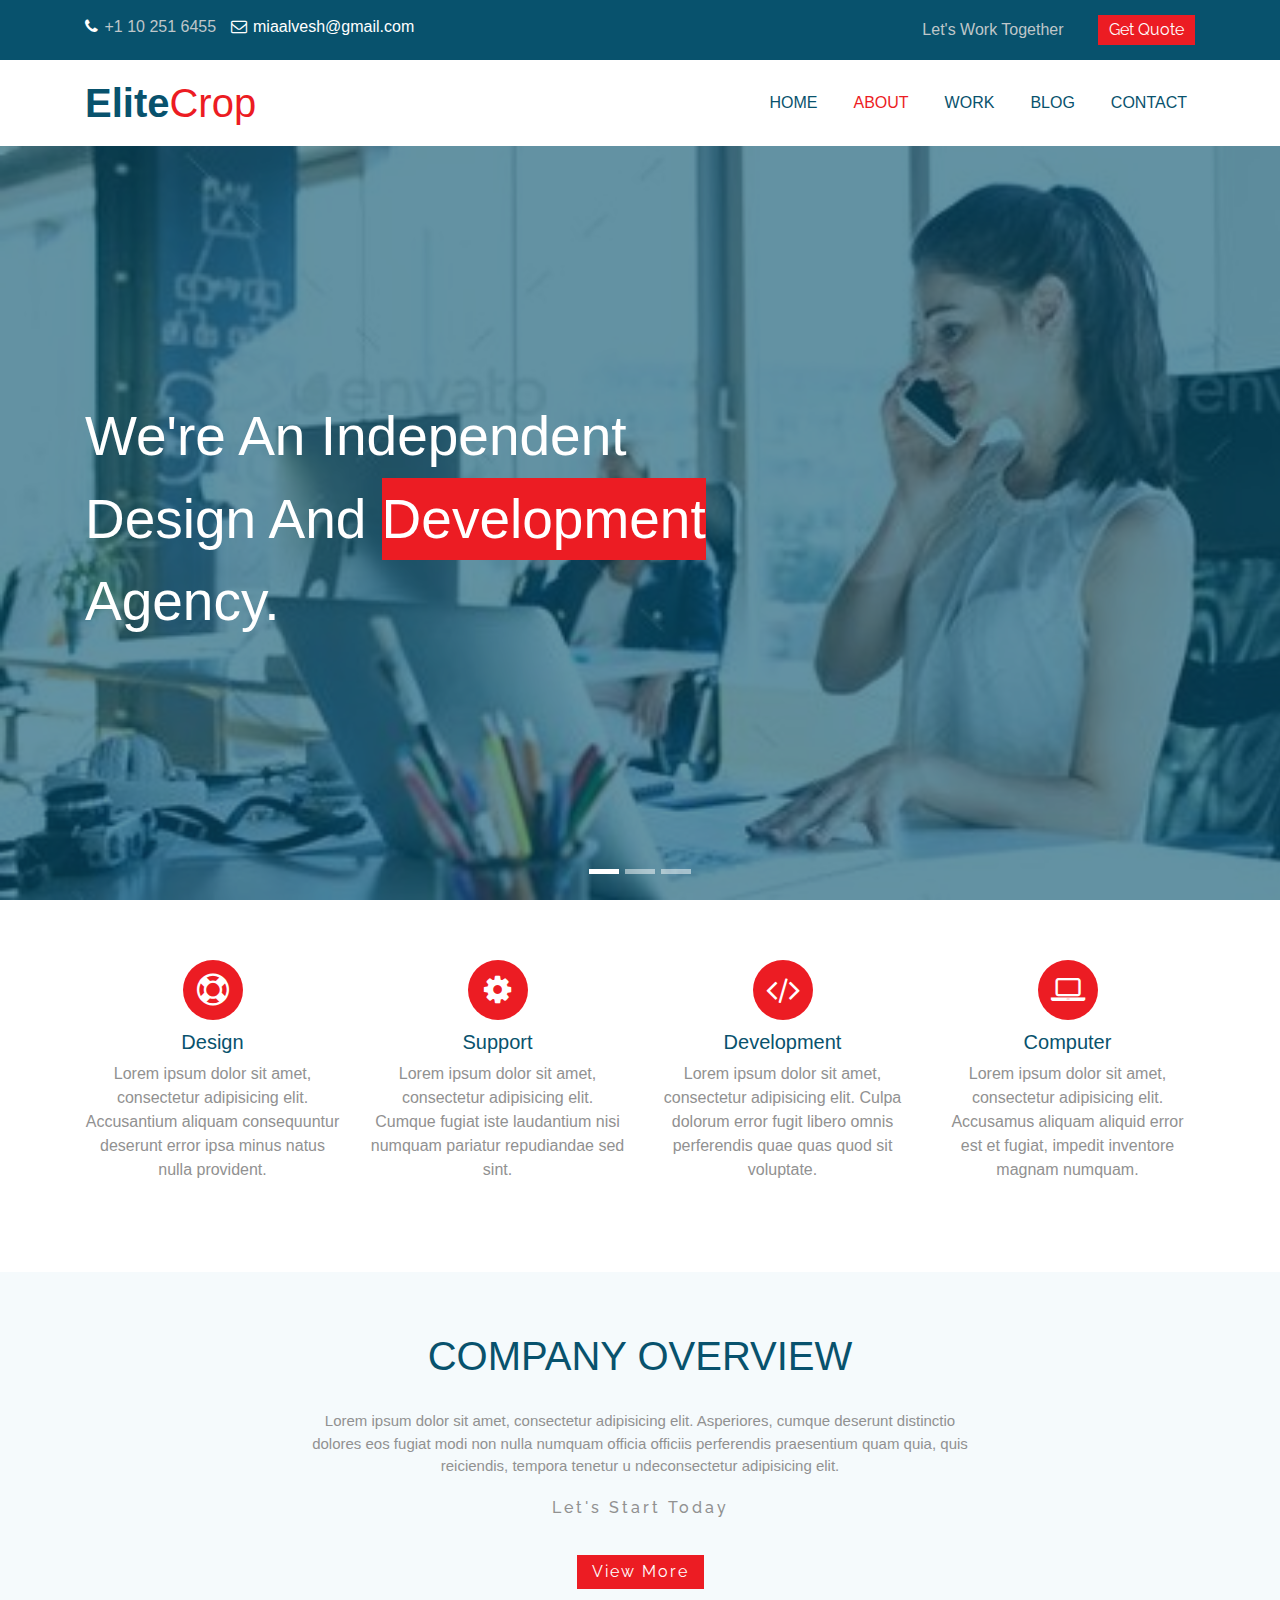
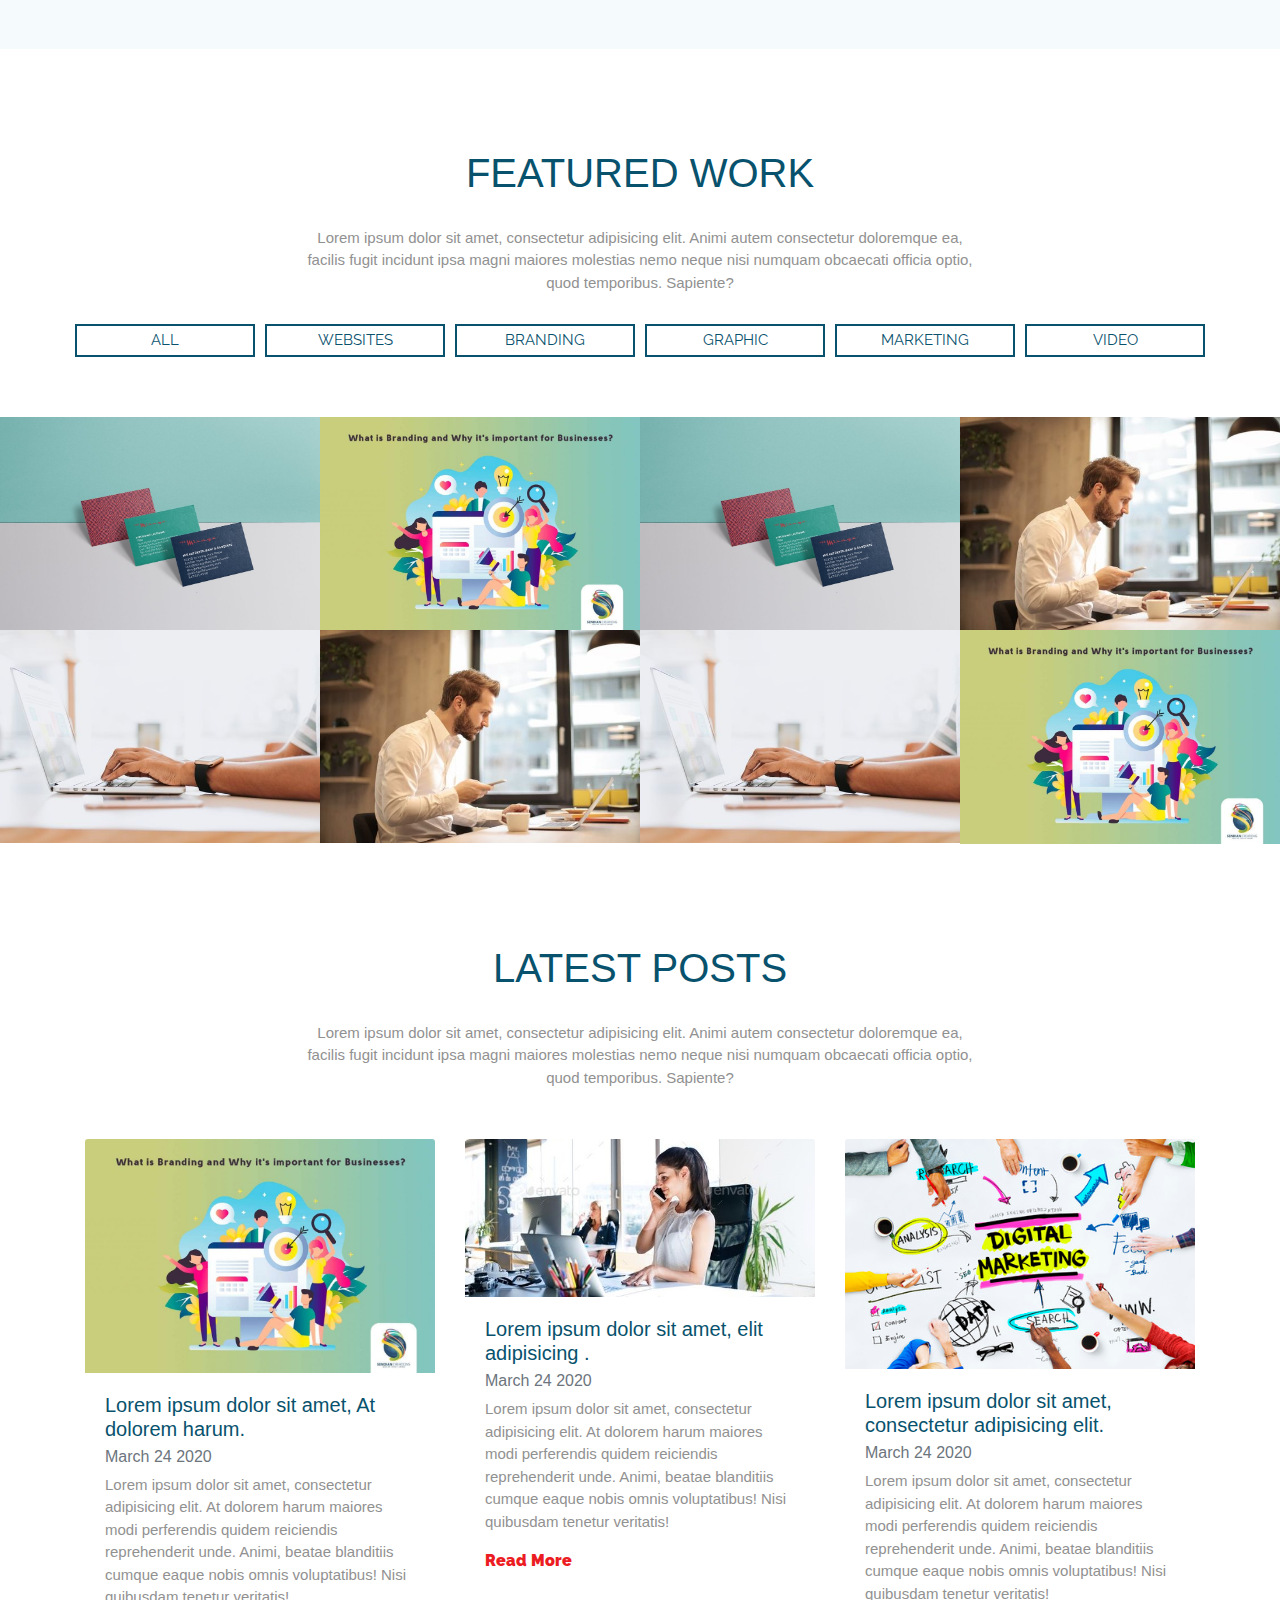
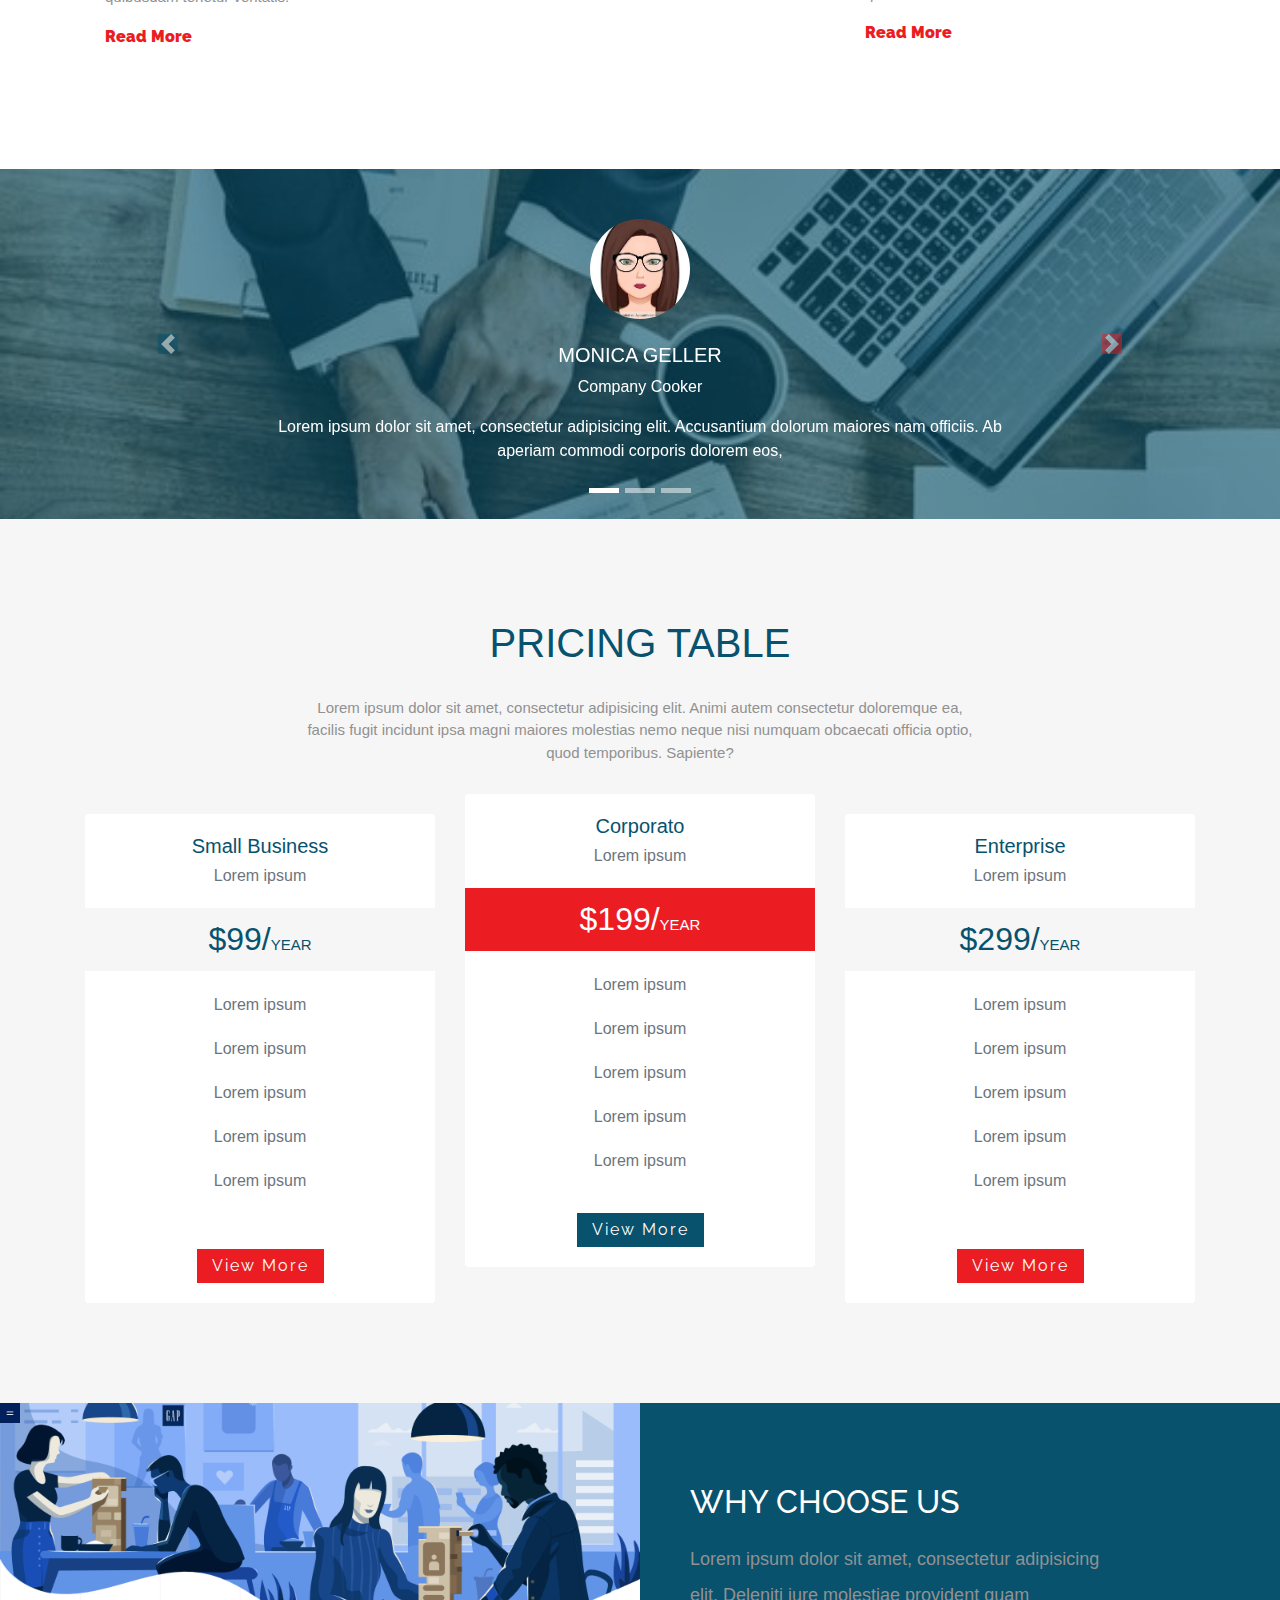
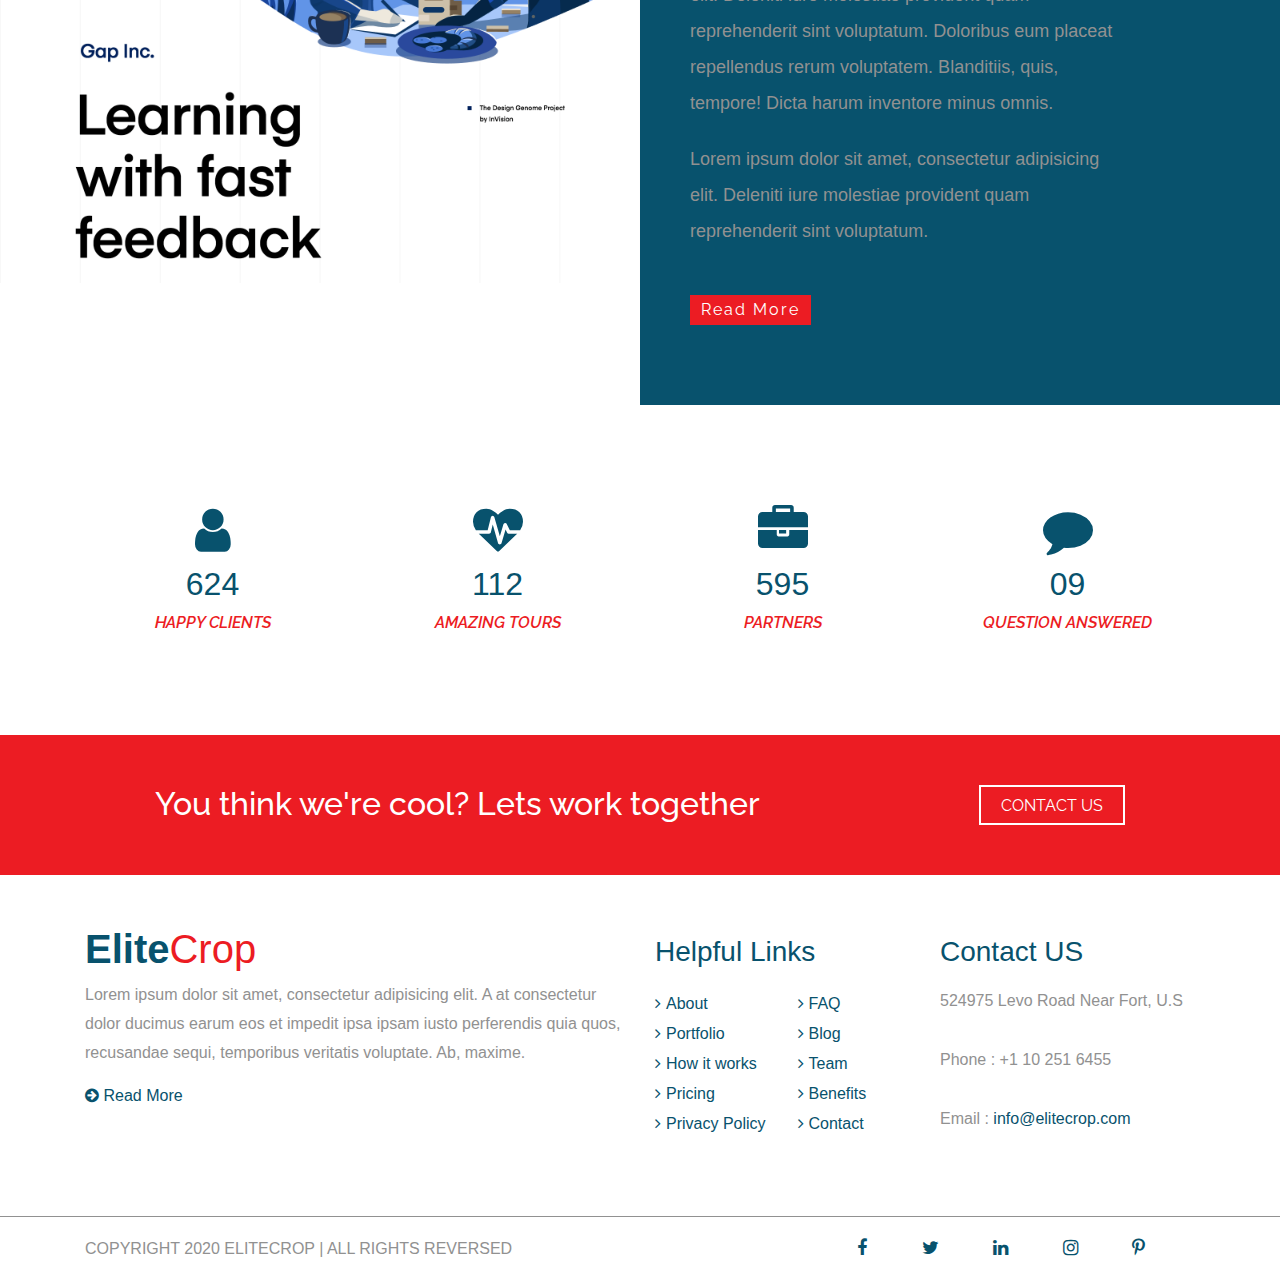
<file: elite-crop/index.html>
<!doctype html>
<html lang = "en">
<head>
<meta charset = "UTF-8">
     <meta name = "viewport"
           content = "width=device-width, initial-scale=1">
     <meta http-equiv = "X-UA-Compatible" content = "ie=edge">
     <link rel="stylesheet" href="https://cdnjs.cloudflare.com/ajax/libs/font-awesome/4.7.0/css/font-awesome.min.css">
     <link rel="stylesheet" href="https://stackpath.bootstrapcdn.com/bootstrap/4.3.1/css/bootstrap.min.css" integrity="sha384-ggOyR0iXCbMQv3Xipma34MD+dH/1fQ784/j6cY/iJTQUOhcWr7x9JvoRxT2MZw1T" crossorigin="anonymous">
     <link rel="stylesheet" href="css/main.css">
     <link rel="preconnect" href="https://fonts.gstatic.com">
     <link href="https://fonts.googleapis.com/css2?family=Raleway:wght@200&display=swap" rel="stylesheet">
     <title>Designer</title>
</head>
<body>
     <!--START UPPER BAR -->
     <div class="upper-bar">
          <div class="container">
               <div class="row">
                    <div class="col-sm margin-upper text-center text-sm-left">
                         <i class="fa fa-phone"></i> <span>+1 10 251 6455</span>
                         <i class="fa fa-envelope-o"></i> miaalvesh@gmail.com
                    </div>
                    <div class="col-sm margin-upper text-center text-sm-right">
                              <span>Let's Work Together</span>
                         <a href="#" class="get-quote">Get Quote</a>
                    </div>
               </div>
          </div>
     </div>
     <!--END UPPER BAR -->

     <!--START NAV BAR -->
     <nav class="navbar navbar-expand-lg navbar-light">
       <div class="container">
         <a class="navbar-brand" href="#">
             <span class="logo">Elite</span><span class="logo-red">Crop</span>
         </a>
         <button class="navbar-toggler" type="button" data-toggle="collapse" data-target="#main-nav" aria-controls="navbarSupportedContent" aria-expanded="false" aria-label="Toggle navigation">
           <span class="navbar-toggler-icon"></span>
         </button>
         <div class="collapse navbar-collapse" id="main-nav">
           <ul class="navbar-nav ml-auto mb-2 mb-lg-0">
             <li class="nav-item">
               <a class="nav-link" href="#">Home</a>
             </li>
             <li class="nav-item">
               <a class="nav-link active" aria-current="page" href="#overview">About</a>
             </li>
             <li class="nav-item">
               <a class="nav-link" href="#works">Work</a>
             </li>
             <li class="nav-item">
               <a class="nav-link" href="#blog">Blog</a>
             </li>
             <li class="nav-item">
               <a class="nav-link" href="#footer">Contact</a>
             </li>
           </ul>
         </div>
       </div>
     </nav>

     <!--END NAV BAR -->
     <!--START SLIDER -->
     <div class="slider">
        <div id="carouselExampleIndicators" class="carousel slide" data-ride="carousel">

          <ol class="carousel-indicators">
            <li data-target="#carouselExampleIndicators" data-slide-to="0" class="active"></li>
            <li data-target="#carouselExampleIndicators" data-slide-to="1"></li>
            <li data-target="#carouselExampleIndicators" data-slide-to="2"></li>
          </ol>
          <div class="carousel-inner">
            <div class="overlay">
                <div class="container">
                    <h1>We're An Independent<br> Design And <span>Development</span> <br>Agency.</h1>
                </div>
            </div>
            <div class="carousel-item carousel-one active"></div>
            <div class="carousel-item carousel-two"></div>
            <div class="carousel-item carousel-three"></div>
          </div>
        </div>
     </div>
     <!--END SLIDER -->

     <!--START FEATURES -->
     <div class="features text-center">
         <div class="container">
             <div class="row">
                 <div class="col-sm-6 col-lg-3">
                    <i class="fa fa-support fa-2x rounded-circle"></i>
                     <h5>Design</h5>
                     <p>Lorem ipsum dolor sit amet, consectetur adipisicing elit.
                        Accusantium aliquam consequuntur deserunt error ipsa minus natus nulla provident.</p>
                 </div>
                 <div class="col-sm-6 col-lg-3">
                    <i class="fa fa-cog fa-2x rounded-circle"></i>
                     <h5>Support</h5>
                     <p>Lorem ipsum dolor sit amet, consectetur adipisicing elit.
                        Cumque fugiat iste laudantium nisi numquam pariatur repudiandae sed sint.</p>
                 </div>
                 <div class="col-sm-6 col-lg-3">
                    <i class="fa fa-code fa-2x rounded-circle"></i>
                     <h5>Development</h5>
                     <p>Lorem ipsum dolor sit amet, consectetur adipisicing elit.
                        Culpa dolorum error fugit libero omnis perferendis quae quas quod sit voluptate.</p>
                 </div>
                 <div class="col-sm-6 col-lg-3">
                    <i class="fa fa-laptop fa-2x rounded-circle"></i>
                     <h5>Computer</h5>
                     <p>Lorem ipsum dolor sit amet, consectetur adipisicing elit.
                        Accusamus aliquam aliquid error est et fugiat, impedit inventore magnam numquam.</p>
                 </div>
             </div>
         </div>
     </div>

     <!--END FEATURES -->
     <!--START OVERVIEW -->
     <div class="overview" id="overview">
         <div class="container text-center">
             <h1 class="heading-section">Company Overview</h1>
             <p class="pargraph">Lorem ipsum dolor sit amet, consectetur adipisicing elit. Asperiores,
                cumque deserunt distinctio dolores eos fugiat modi non nulla numquam officia officiis
                perferendis praesentium quam quia, quis reiciendis, tempora tenetur u
                ndeconsectetur adipisicing elit. </p>
             <h5>Let's Start Today</h5>
             <button class="primary_botton">View More</button>
         </div>
     </div>

     <!--END OVERVIEW -->
     <!--START FEATURED WORK-->
     <div class="featured_work text-center" id="works">
         <div class="container">
             <h1 class="heading-section">Featured Work</h1>
             <p class="pargraph">Lorem ipsum dolor sit amet, consectetur adipisicing elit. Animi autem consectetur
                doloremque ea, facilis fugit incidunt ipsa magni maiores molestias nemo neque nisi
                numquam obcaecati officia optio, quod temporibus. Sapiente?</p>
             <ul class="list-unstyled row">
                 <li data-class="all" class="col-md active">All</li>
                 <li data-class=".Websites" class="col-md">Websites</li>
                 <li data-class=".branding" class="col-md">branding</li>
                 <li data-class=".graphic" class="col-md">graphic</li>
                 <li data-class=".marketing" class="col-md">marketing</li>
                 <li data-class=".video" class="col-md">video</li>
             </ul>
         </div>
         <div class="shufle_images">
             <div class="row image_works">
             <div class="col-md active_shuffle">
                 <img class="video" src ="photos/featured-7.jpg" alt = "">
             </div>
             <div class="col-md">
                 <img class="marketing" src = "photos/featured-10.jpg" alt = "">
             </div>
             <div class="col-md">
                 <img class="graphic" src = "photos/featured-7.jpg" alt = "">
             </div>
             <div class="col-md">
                 <img class="branding" src = "photos/featured-6.jpg" alt = "">
             </div>
         </div>
         <div class="row">
             <div class="col-md">
                 <img class="marketing" src = "photos/featured-2.jpg" alt = "">
             </div>
             <div class="col-md">
                 <img  class="video" src = "photos/featured-6.jpg" alt = "">
             </div>
             <div class="col-md">
                 <img  class="branding" src = "photos/featured-2.jpg" alt = "">
             </div>
             <div class="col-md">
                 <img class="Websites" src = "photos/featured-10.jpg" alt = "">
             </div>
         </div>
         </div>
     </div>
     <!--END FEATURED WORK-->
     <!--START LATEST POSTS-->
     <div class="latest_post text-center" id="blog">
         <div class="container">
             <h1 class="heading-section">LATEST POSTS</h1>
             <p class="pargraph">Lorem ipsum dolor sit amet, consectetur adipisicing elit. Animi autem consectetur
                doloremque ea, facilis fugit incidunt ipsa magni maiores molestias nemo neque nisi
                numquam obcaecati officia optio, quod temporibus. Sapiente?</p>
             <div class="row">
                 <div class="col-sm-6 col-md-4">
                     <div class="card text-left">
                         <img class="card-img-top" src="photos/featured-10.jpg">
                         <div class="card-body">
                             <h4 class="card-title">Lorem ipsum dolor sit amet, At dolorem harum.</h4>
                             <h6 class="card-subtitle mb-2 text-muted">March 24 2020</h6>
                             <p class="card-text">Lorem ipsum dolor sit amet, consectetur adipisicing elit. At dolorem harum
                                                  maiores modi perferendis quidem reiciendis reprehenderit unde.
                                                  Animi, beatae blanditiis cumque eaque nobis omnis voluptatibus!
                                                  Nisi quibusdam tenetur veritatis!</p>
                             <a href = "#" class = "card-link">Read More</a>
                         </div>
                     </div>
                 </div>
                 <div class="col-sm-6 col-md-4">
                     <div class="card text-left">
                         <img class="card-img-top" src="photos/slider1.jpg">
                         <div class="card-body">
                             <h4 class="card-title">Lorem ipsum dolor sit amet, elit adipisicing .</h4>
                             <h6 class="card-subtitle mb-2 text-muted">March 24 2020</h6>
                             <p class="card-text">Lorem ipsum dolor sit amet, consectetur adipisicing elit. At dolorem harum
                                                  maiores modi perferendis quidem reiciendis reprehenderit unde.
                                                  Animi, beatae blanditiis cumque eaque nobis omnis voluptatibus!
                                                  Nisi quibusdam tenetur veritatis!</p>
                             <a href = "#" class = "card-link">Read More</a>
                         </div>
                     </div>
                 </div>
                 <div class="col-sm-6 col-md-4">
                     <div class="card text-left">
                         <img class="card-img-top" src="photos/featured-4.jpg">
                         <div class="card-body">
                             <h4 class="card-title">Lorem ipsum dolor sit amet, consectetur adipisicing elit.</h4>
                             <h6 class="card-subtitle mb-2 text-muted">March 24 2020</h6>
                             <p class="card-text">Lorem ipsum dolor sit amet, consectetur adipisicing elit. At dolorem harum
                                                  maiores modi perferendis quidem reiciendis reprehenderit unde.
                                                  Animi, beatae blanditiis cumque eaque nobis omnis voluptatibus!
                                                  Nisi quibusdam tenetur veritatis!</p>
                             <a href = "#" class = "card-link">Read More</a>
                         </div>
                     </div>
                 </div>
             </div>
         </div>
     </div>
     <!--END LATEST POSTS-->
     <!--START TESTIMONIALS-->
     <div class="testimonials">
         <div class="overlay"></div>
         <div class="container">
             <div id="testimonials" class="carousel slide" data-ride="carousel">
              <ol class="carousel-indicators">
                <li data-target="#testimonials" data-slide-to="0" class="active"></li>
                <li data-target="#testimonials" data-slide-to="1"></li>
                <li data-target="#testimonials" data-slide-to="2"></li>
              </ol>
              <div class="carousel-inner">
                <div class="carousel-item active">
                  <img src="photos/avatar-1.jpg" alt="..." width="100px">
                  <div class="carousel-caption d-block">
                    <h5>MONICA GELLER</h5>
                    <p>Company Cooker</p>
                    <p>Lorem ipsum dolor sit amet, consectetur adipisicing elit. Accusantium dolorum
                       maiores nam officiis. Ab aperiam commodi corporis dolorem eos,</p>
                  </div>
                </div>
                <div class="carousel-item">
                  <img src="photos/avatar-2.jpg" alt="..." width="100px">
                  <div class="carousel-caption d-block">
                    <h5>CHANDLER BiNG</h5>
                    <p>Company Funny Guy</p>
                    <p>Lorem ipsum dolor sit amet, consectetur adipisicing elit. Accusantium dolorum
                       maiores nam officiis. Ab aperiam commodi corporis dolorem eos,</p>
                  </div>
                </div>
                <div class="carousel-item">
                  <img src="photos/avatar-3.png" alt="..." width="100px">
                  <div class="carousel-caption d-block">
                    <h5>JOEY TRIBBIANI</h5>
                    <p>Company Actor</p>
                    <p>Lorem ipsum dolor sit amet, consectetur adipisicing elit. Accusantium dolorum
                       maiores nam officiis. Ab aperiam commodi corporis dolorem eos,</p>
                  </div>
                </div>
              </div>
              <a class="carousel-control-prev" href="#testimonials" role="button" data-slide="prev">
                <span class="carousel-control-prev-icon" aria-hidden="true"></span>
                <span class="sr-only">Previous</span>
              </a>
              <a class="carousel-control-next" href="#testimonials" role="button" data-slide="next">
                <span class="carousel-control-next-icon" aria-hidden="true"></span>
                <span class="sr-only">Next</span>
              </a>
            </div>
         </div>
     </div>
     <!--END TESTIMONIALS-->

     <!--START PRICING-->
     <div class="pricing-table text-center" id="pricing">
         <div class="container">
             <h1 class="heading-section">PRICING TABLE</h1>
             <p class="pargraph">Lorem ipsum dolor sit amet, consectetur adipisicing elit. Animi autem consectetur
                doloremque ea, facilis fugit incidunt ipsa magni maiores molestias nemo neque nisi
                numquam obcaecati officia optio, quod temporibus. Sapiente?</p>
             <div class="row">
                 <div class="col-sm-6 col-md-4">
                     <div class="card">
                         <div class="card-body">
                             <h4 class="card-title">Small Business</h4>
                             <p class="card-subtitle mb-2 text-muted">Lorem ipsum</p>
                             <h2 class="card-title">$99/<span>YEAR</span></h2>
                             <ul class="list-unstyled">
                                 <li class = "steps">Lorem ipsum</li>
                                 <li class = "steps">Lorem ipsum</li>
                                 <li class = "steps">Lorem ipsum</li>
                                 <li class = "steps">Lorem ipsum</li>
                                 <li class = "steps">Lorem ipsum</li>
                             </ul>
                             <button class="primary_botton">View More</button>
                         </div>
                     </div>
                 </div>
                 <div class="col-sm-6 col-md-4 active-card">
                     <div class="card ">
                         <div class="card-body">
                             <h4 class="card-title">Corporato</h4>
                             <p class="card-subtitle mb-2 text-muted">Lorem ipsum</p>
                             <h2 class="card-title active-plane">$199/<span>YEAR</span></h2>
                             <ul class="list-unstyled list-group list-group-flush">
                                 <li class = "steps">Lorem ipsum</li>
                                 <li class = "steps">Lorem ipsum</li>
                                 <li class = "steps">Lorem ipsum</li>
                                 <li class = "steps">Lorem ipsum</li>
                                 <li class = "steps">Lorem ipsum</li>
                             </ul>
                             <button class="secondary_botton">View More</button>
                         </div>
                     </div>
                 </div>
                 <div class="col-sm-6 col-md-4">
                     <div class="card">
                         <div class="card-body">
                             <h4 class="card-title">Enterprise</h4>
                             <p class="card-subtitle mb-2 text-muted">Lorem ipsum</p>
                             <h2 class="card-title">$299/<span>YEAR</span></h2>
                             <ul class="list-unstyled">
                                 <li class = "steps">Lorem ipsum</li>
                                 <li class = "steps">Lorem ipsum</li>
                                 <li class = "steps">Lorem ipsum</li>
                                 <li class = "steps">Lorem ipsum</li>
                                 <li class = "steps">Lorem ipsum</li>
                             </ul>
                             <button class="primary_botton">View More</button>
                         </div>
                     </div>
                 </div>
             </div>

         </div>
     </div>
     <!--END PRICING-->
     <!--START CHOOSE US-->
     <div class="choose-us">
         <div class = "container-fluid">
             <div class = "row">
                 <div class = "info col-lg-6">
                     <img src="photos/item.png">
                 </div>
                 <div class = "info col-lg-6">
                     <h2>WHY CHOOSE US</h2>
                     <P>Lorem ipsum dolor sit amet, consectetur adipisicing elit.
                        Deleniti iure molestiae provident quam reprehenderit sint voluptatum.
                        Doloribus eum placeat repellendus rerum voluptatem. Blanditiis, quis,
                        tempore! Dicta harum inventore minus omnis.</P>
                     <P>Lorem ipsum dolor sit amet, consectetur adipisicing elit.
                        Deleniti iure molestiae provident quam reprehenderit sint voluptatum.</P>
                     <a href="#" class="secondary_botton Choose-us-read">Read More</a>
                 </div>
             </div>
         </div>
     </div>
     <!--END CHOOSE US-->
     <!--START STATISTICS-->
     <div class="statistics text-center">
         <div class="container">
             <div class="row">
                 <div class="col-sm-6 col-lg-3">
                    <i class="fa fa-user fa-fw fa-5x"></i>
                     <h2>624</h2>
                     <p>happy clients</p>
                 </div>
                 <div class="col-sm-6 col-lg-3">
                    <i class="fa fa-heartbeat fa-fw fa-5x"></i>
                     <h2>112</h2>
                     <p>amazing tours</p>
                 </div>
                 <div class="col-sm-6 col-lg-3">
                    <i class="fa fa-briefcase fa-fw fa-5x"></i>
                     <h2>595</h2>
                     <p>partners</p>
                 </div>
                 <div class="col-sm-6 col-lg-3">
                    <i class="fa fa-comment fa-fw fa-5x"></i>
                     <h2>09</h2>
                     <p>question answered</p>
                 </div>
             </div>
         </div>
     </div>
     <!--END STATISTICS-->
     <!--START CONTACT US-->
     <div class = "contact-us">
         <div class = "container">
             <div class="d-flex justify-content-between">
                 <h2>You think we're cool? Lets work together</h2>
                 <a href="#">contact us</a>
             </div>
         </div>
     </div>
     <!--END CONTACT US-->
     <!--START FOOTER-->
     <div class = "footer" id="footer">
         <div class = "container">
            <div class = "row">
                <div class="col-sm-12 col-lg-6">
                    <div class="site-info">
                        <h1><span class="logo">Elite</span><span class="logo-red">Crop</span></h1>
                        <p>Lorem ipsum dolor sit amet, consectetur adipisicing elit.
                           A at consectetur dolor ducimus earum eos et impedit ipsa
                           ipsam iusto perferendis quia quos, recusandae sequi, temporibus
                           veritatis voluptate. Ab, maxime.</p>
                        <i class="fa fa-arrow-circle-right"></i> <a href="#">Read More</a>
                    </div>
                </div>
                <div class="col-sm-6 col-lg-3">
                    <div class="helpful-links">
                        <h3>Helpful Links</h3>
                        <div class="row">
                            <div class="col">
                                <ul class="list-unstyled">
                                    <li><a href="#"><i class="fa fa-angle-right"></i>About</a></li>
                                    <li><a href="#"><i class="fa fa-angle-right"></i>Portfolio</a></li>
                                    <li><a href="#"><i class="fa fa-angle-right"></i>How it works</a></li>
                                    <li><a href="#"><i class="fa fa-angle-right"></i>Pricing</a></li>
                                    <li><a href="#"><i class="fa fa-angle-right"></i>Privacy Policy</a></li>
                                </ul>
                            </div>
                            <div class="col">
                                <ul class="list-unstyled">
                                    <li><a href="#"><i class="fa fa-angle-right"></i>FAQ</a></li>
                                    <li><a href="#"><i class="fa fa-angle-right"></i>Blog</a></li>
                                    <li><a href="#"><i class="fa fa-angle-right"></i>Team</a></li>
                                    <li><a href="#"><i class="fa fa-angle-right"></i>Benefits</a></li>
                                    <li><a href="#"><i class="fa fa-angle-right"></i>Contact</a></li>
                                </ul>
                            </div>
                        </div>
                    </div>
                </div>
                <div class="col-sm-6 col-lg-3">
                    <div class="contact">
                        <h3>Contact US</h3>
                        <p>524975 Levo Road Near Fort, U.S</p>
                        <p>Phone : +1 10 251 6455</p>
                        <p>Email : <a href="">info@elitecrop.com</a></p>
                    </div>
                </div>
            </div>
         </div>
     </div>
     <!--END FOOTER-->
     <!--START COPYRIGHT-->
     <div class ="copyright">
             <div class="container">
                 <div class="row">
                     <div class="col-lg-6 col-md-12 text-left">
                         <p>copyright 2020 elitecrop | all rights reversed</p>
                     </div>
                     <div class="col-lg-6 col-md-12 text-right social">
                         <a href="#"><i class="fa fa-facebook"></i></a>
                         <a href="#"><i class="fa fa-twitter"></i></a>
                         <a href="#"><i class="fa fa-linkedin"></i></a>
                         <a href="#"><i class="fa fa-instagram"></i></a>
                         <a href="#"><i class="fa fa-pinterest-p"></i></a>
                     </div>
                 </div>
             </div>
         </div>
     <!--END COPYRIGHT-->

     <script src="js/jquery-3.5.1.js"></script>
     <script src="js/bootstrap.min.js"></script>
     <script src="js/main.js"></script>
</body>
</html>
</file>
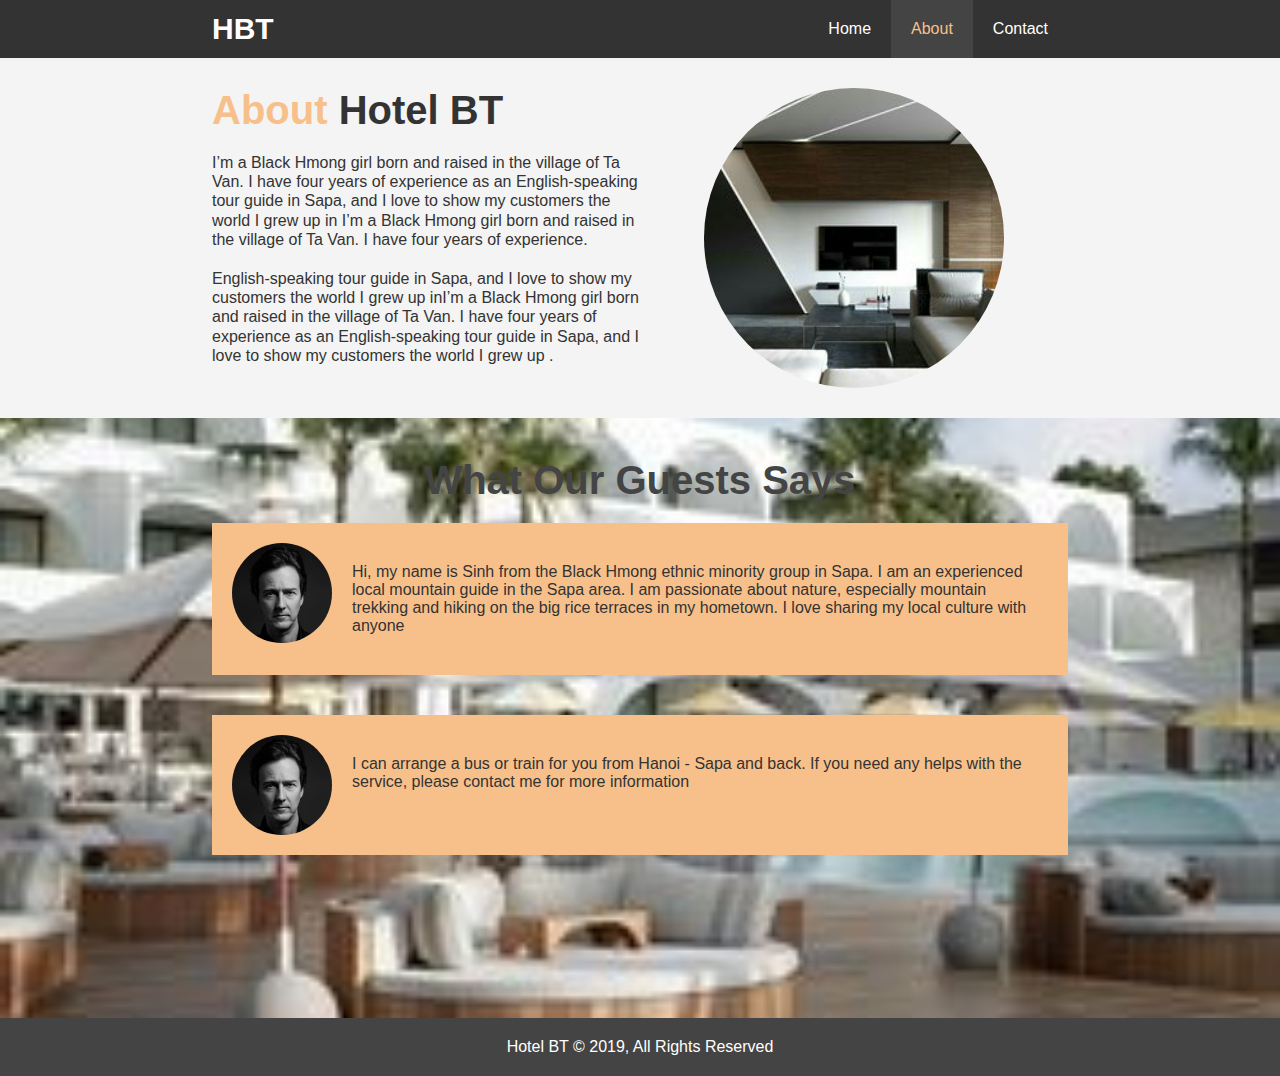
<file: about.html>
<!DOCTYPE html>
<html>
    <head>
        <link rel="stylesheet" href="hotel.css">
        <link rel="stylesheet" media="screen and (max-width:768px)" href="mobile.css">
    </head>
    <body>
        <!--start header-->
        <header>
            <nav>
                <div class="container flex">
                    <h1 class="logo">HBT</h1>
                    <ul class="nav-ul">
                        <li class="nav-li"><a class="nav-link" href="hotel.html">Home</a></li>
                        <li class="nav-li"><a class="nav-link activ" href="about.html">About</a></li>
                        <li class="nav-li"><a class="nav-link" href="contact.html">Contact</a></li>
                    </ul>
                </div>
            </nav>
        </header>
        <!--end header-->
        <!--start main-->
            <section id="about-info" class="bg-light py-30">
                <div class="container">
                    <div class="info-left">
                        <h1 class="l-heading"><span class="text-primary">About </span>Hotel BT</h1>
                        <p>I’m a Black Hmong girl born and raised in the village 
                            of Ta Van. I have four years of experience as an 
                            English-speaking tour guide in Sapa, and I love to 
                            show my customers the world I grew up in I’m a 
                            Black Hmong girl born and raised in the village 
                            of Ta Van. I have four years of experience. </p>
                        <p>English-speaking tour guide in Sapa, and I love to 
                            show my customers the world I grew up inI’m a
                             Black Hmong girl born and raised in the village 
                             of Ta Van. I have four years of experience as an 
                             English-speaking tour guide in Sapa, and I love to 
                             show my customers the world I grew up .</p>
                    </div>
                    <div class="info-right">
                        <img src="image/4.jpg" alt="hotel">
                    </div>
                </div>
            </section>
            <div class="clr"></div>
            <section id="testimonials" class="py-30">
                <div class="container">
                    <h2 class="l-heading">What Our Guests Says</h2>
                    <div class="testimonial bg-primary clearfix">
                        <img src="image/6.jpg">
                        <p>Hi, my name is Sinh from the Black Hmong ethnic minority
                             group in Sapa. I am an experienced local mountain guide 
                             in the Sapa area. I am passionate about nature, especially
                              mountain trekking and hiking on the big rice terraces in my
                               hometown. I love sharing my local culture with anyone </p>
                    </div>
                    <div class="testimonial bg-primary clearfix">
                        <img src="image/6.jpg">
                        <p> I can arrange a bus or train for you from Hanoi 
                            - Sapa and back. If you need any helps with the 
                            service, please contact me for more information </p>
                    </div>
                </div>
            </section>
        <!--end main-->
        <!--start footer-->
        <footer id="main-footer">
            <p>Hotel BT &copy; 2019, All Rights Reserved</p>
        </footer>
        <!--end footer-->
    </body>
</html>
</file>
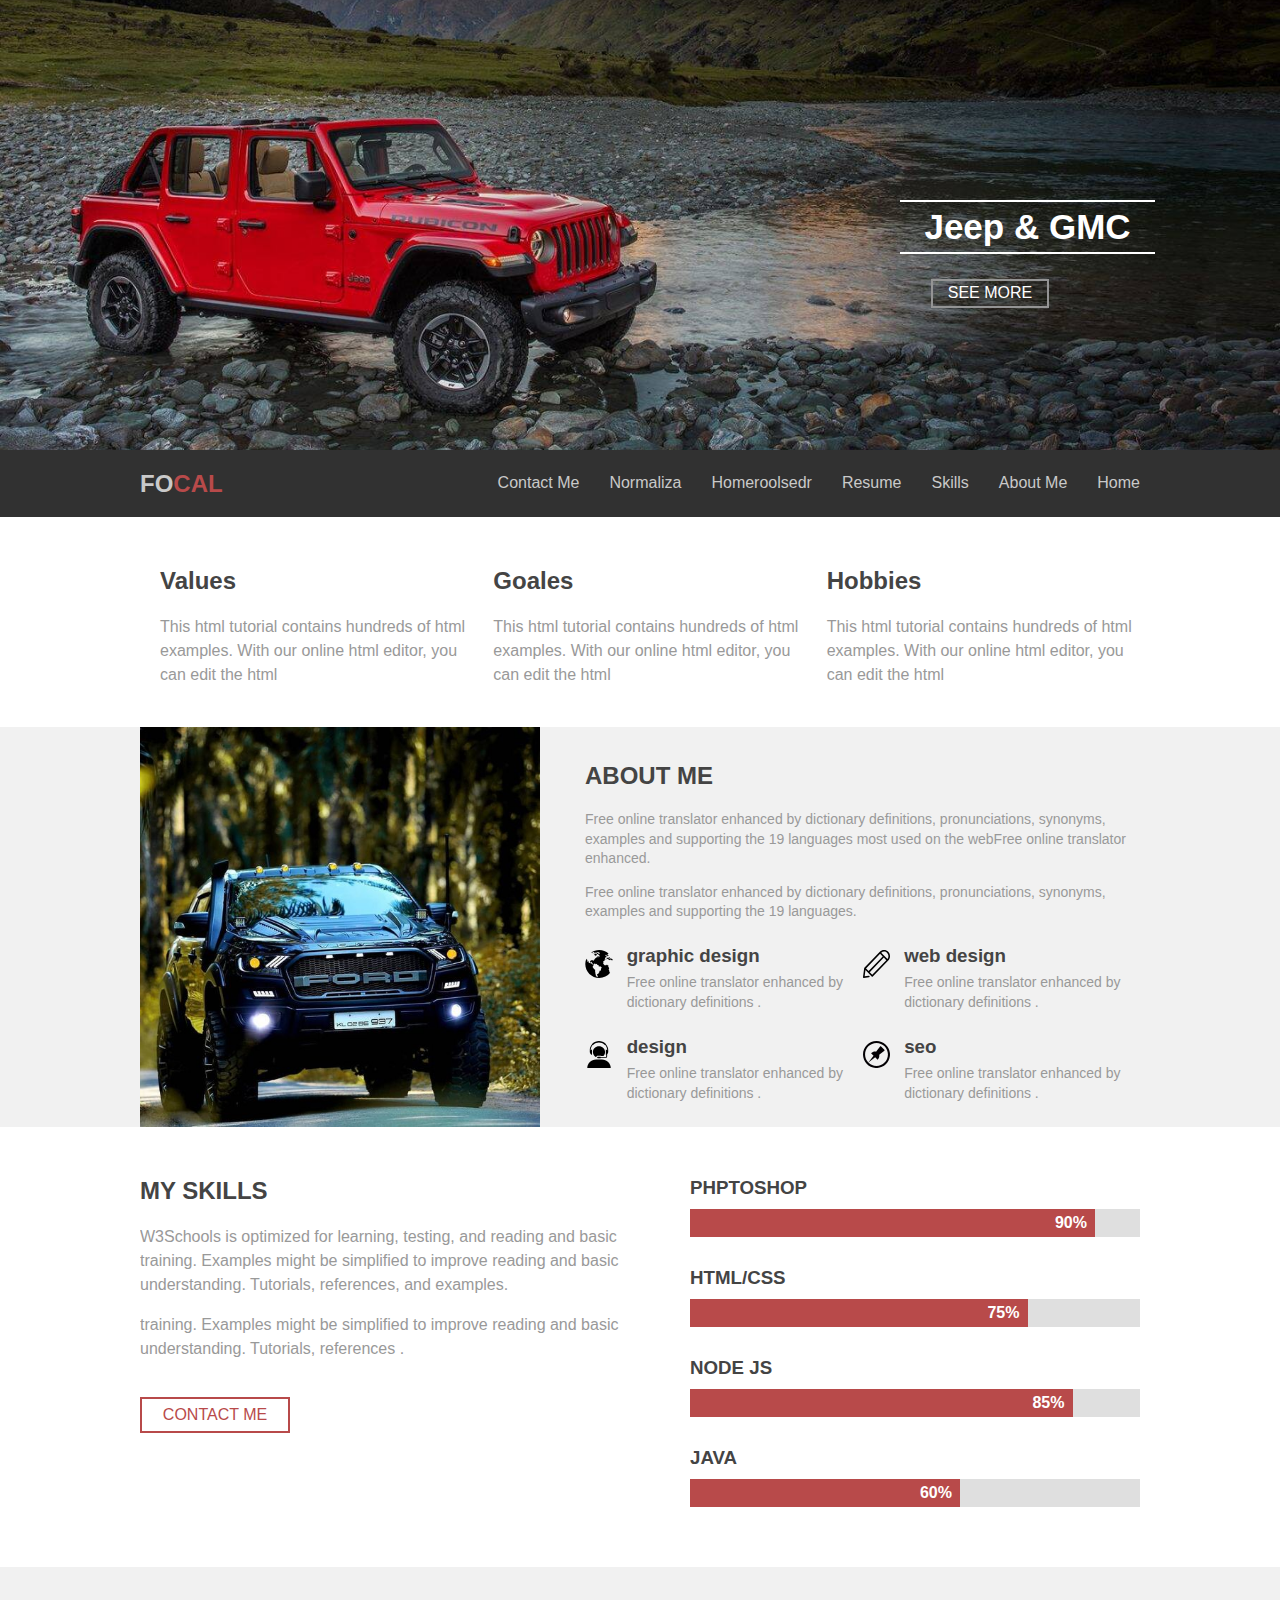
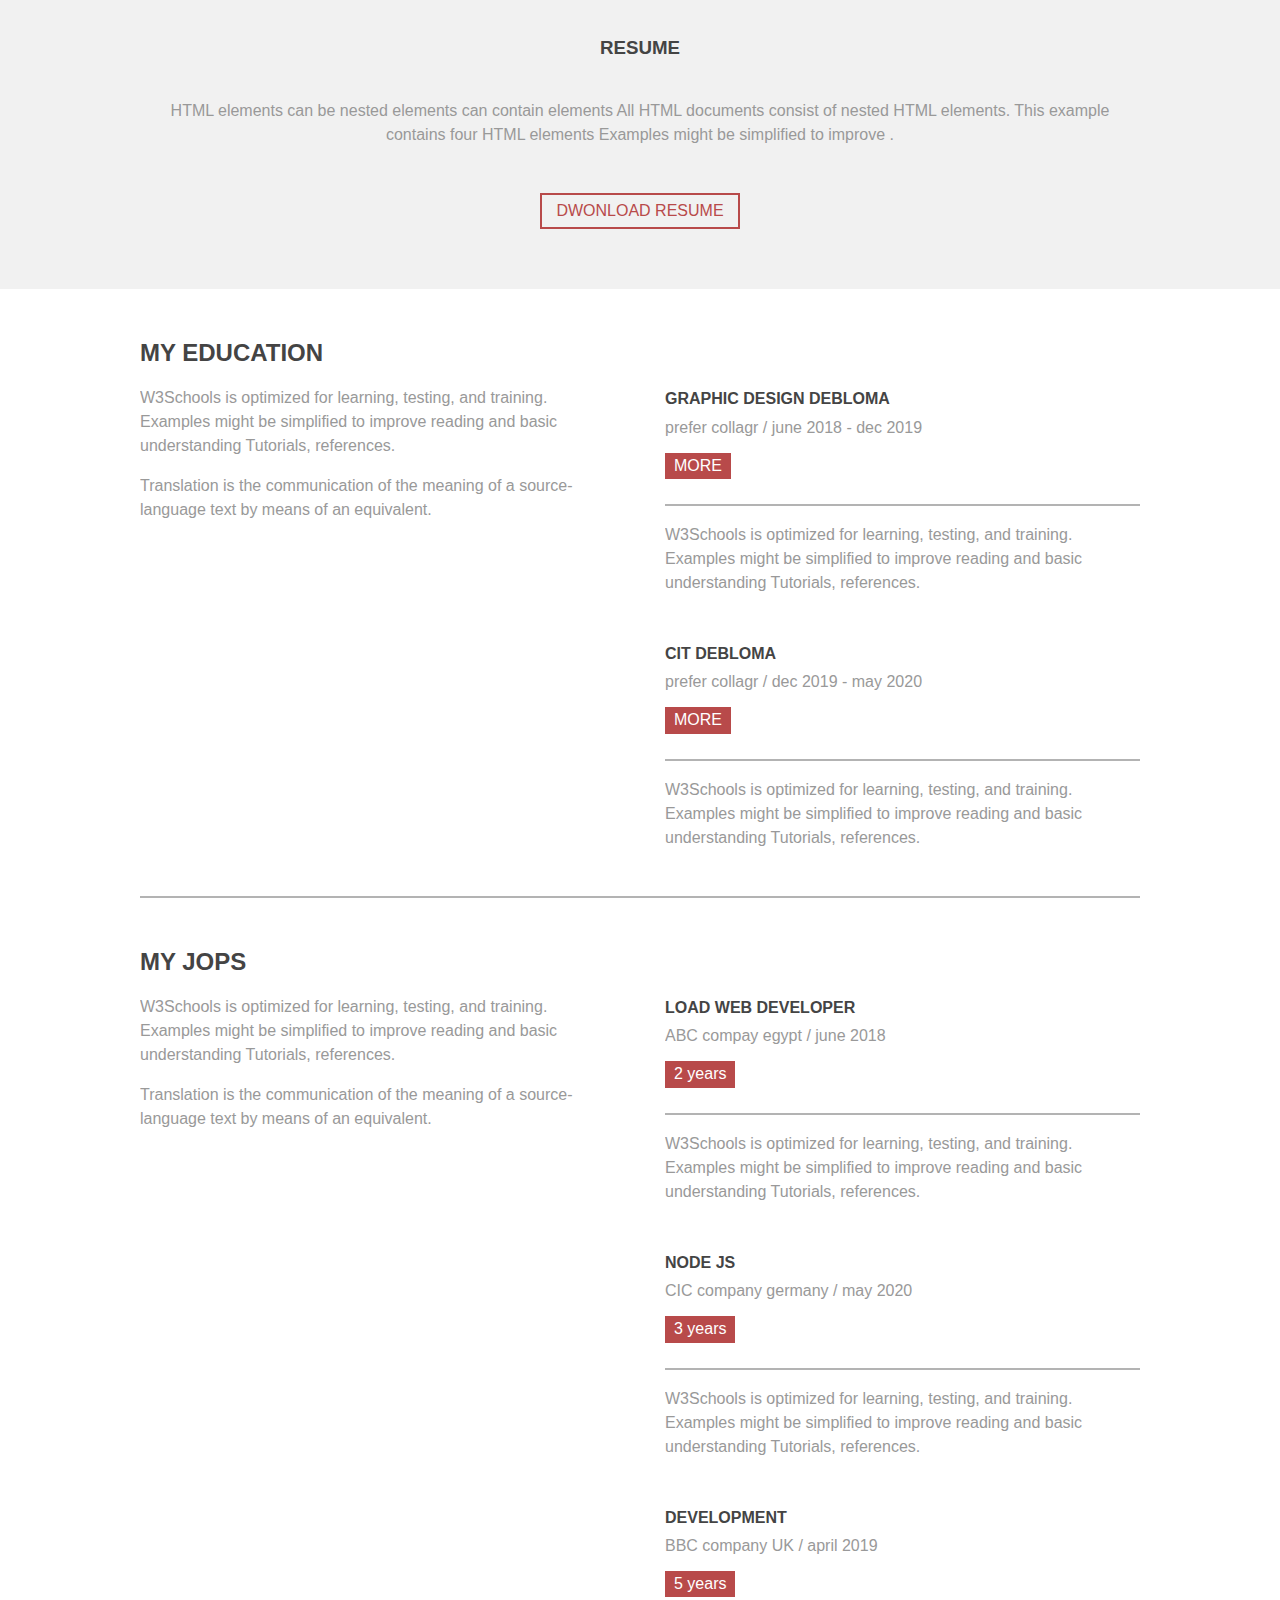
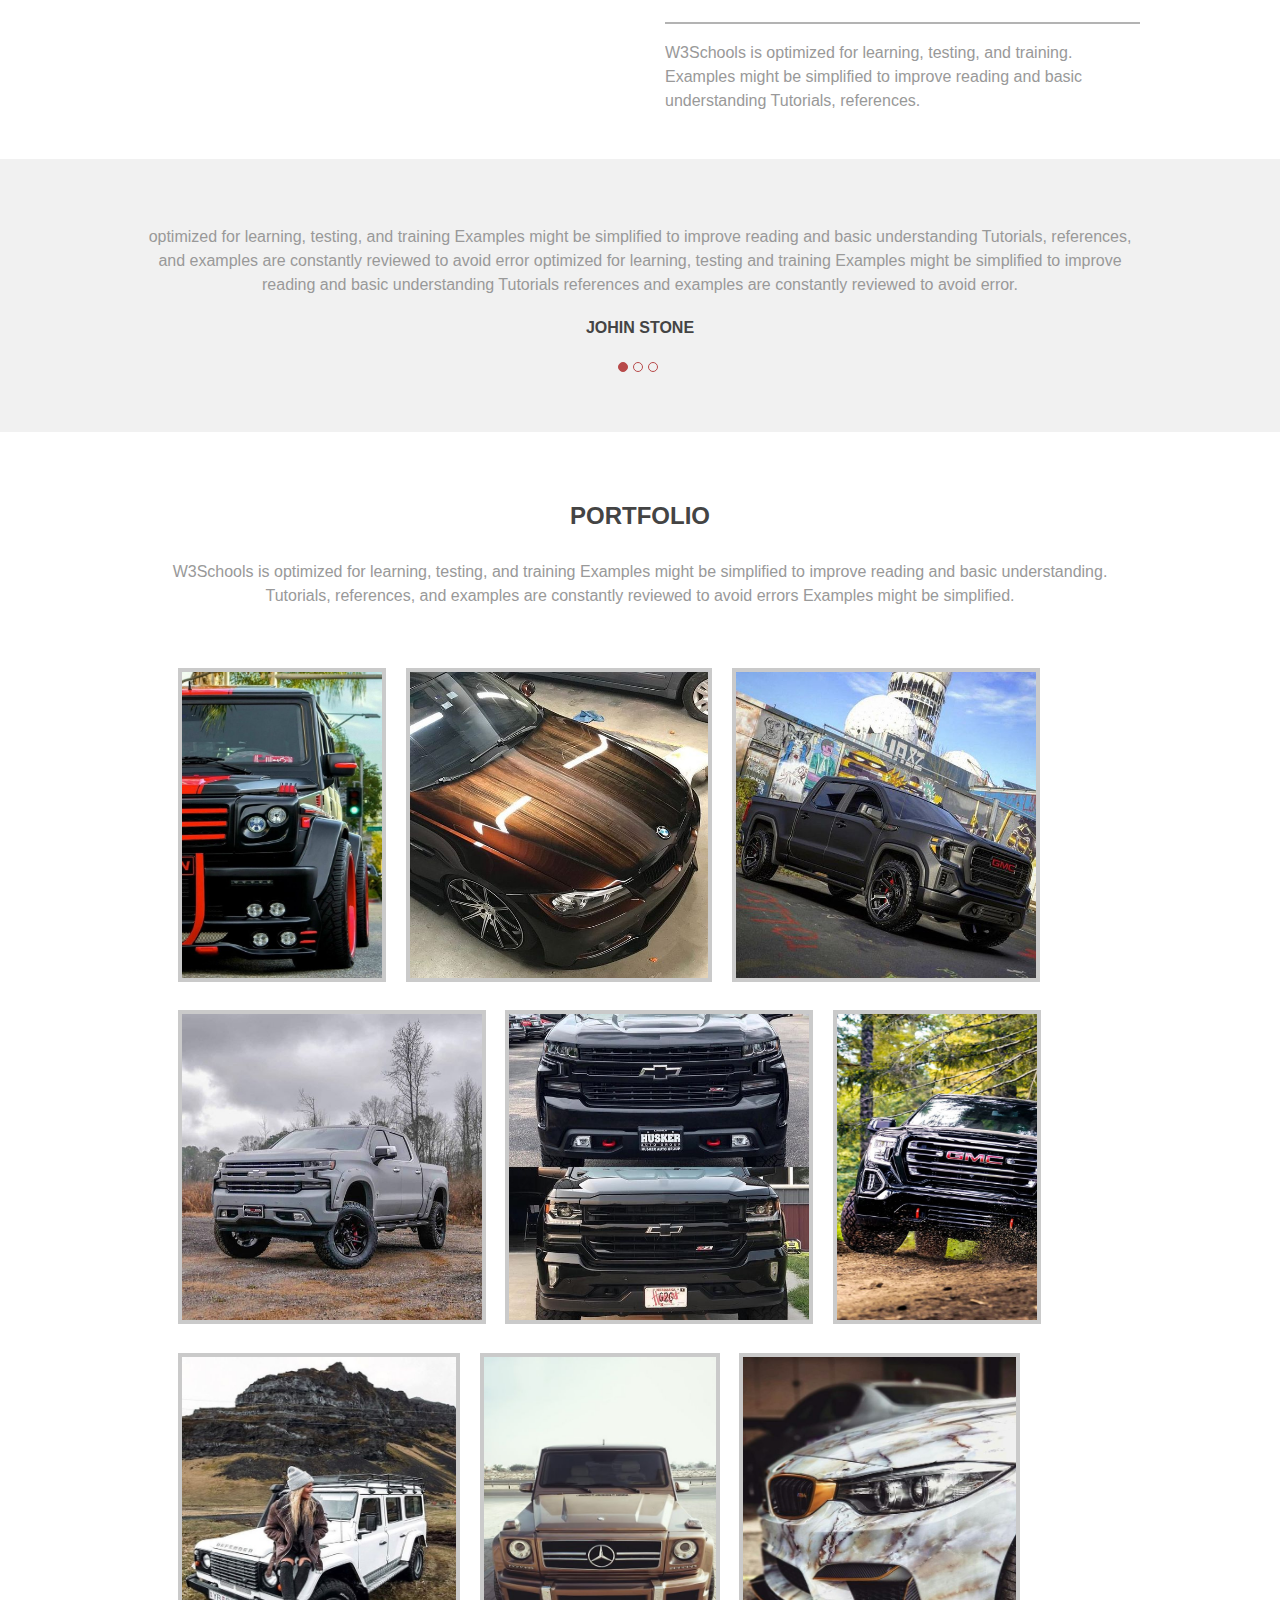
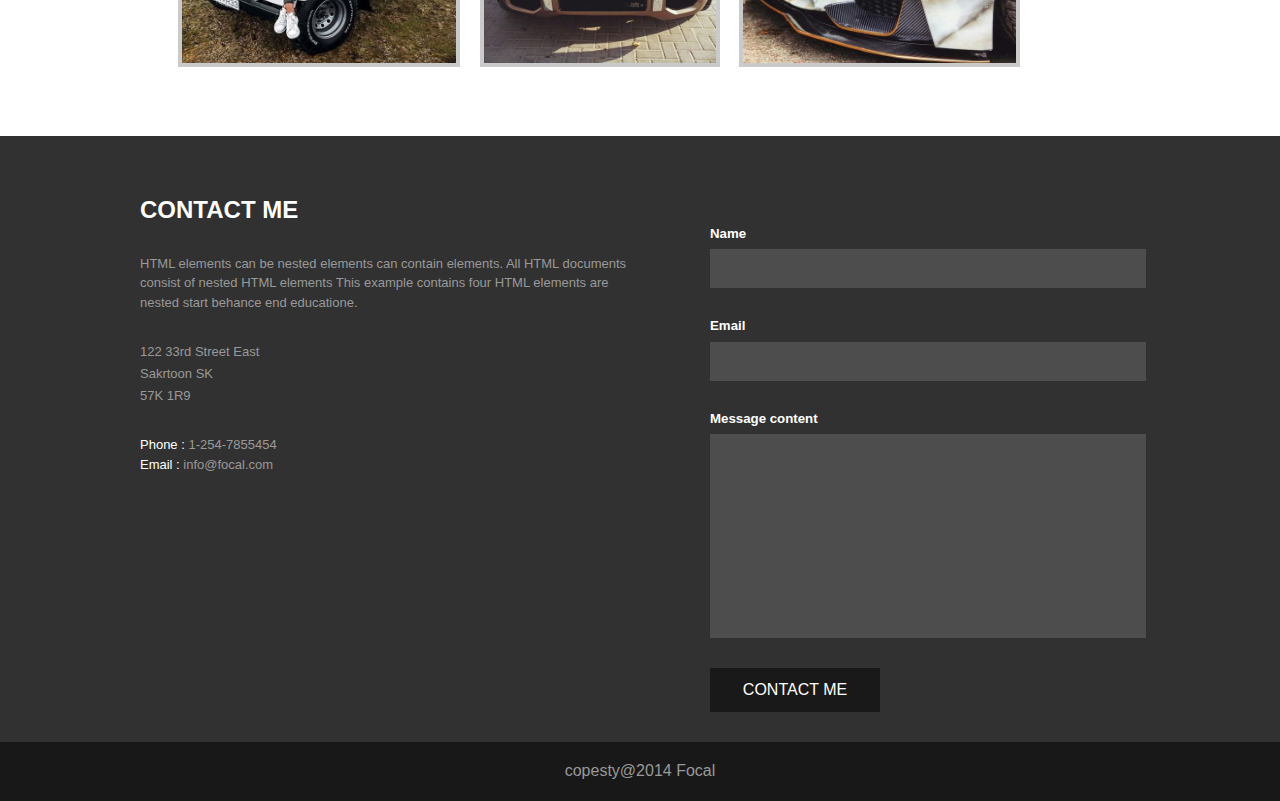
<file: web.html>
<!DOCTYPE html>
<html lang="en-US">
    <head>
        <meta charset="UTF-8">
        <title>web page</title>
        <link rel="stylesheet" href="style.css">
        <link rel="stylesheet" href="normalize.css">
    </head>
    <body>
        <!--start header -->
        <div class="header">
            <div class="slider">
                <div class="intro">
                    <h1>Jeep &amp; GMC</h1>
                    <button>see more</button>
                </div>
                
            </div>
            <div class="navbar">
            <div class="container">
                <h2>fo<span>cal</span></h2>
                    <ul>
                        <li><a href="#">home</a></li>
                        <li><a href="#">about me</a></li>
                        <li><a href="#">skills</a></li>
                        <li><a href="#">resume</a></li>
                        <li><a href="#">homeroolsedr</a></li>
                        <li><a href="#">normaliza</a></li>
                        <li><a href="#">contact me</a></li>
                    </ul>
            </div>
            </div>
        </div>
        <!--end header -->

        <!--start features -->
        <div class="features">
            <div class="container">
                <div class="feet">
                    <h2>values</h2>
                    <p>This html tutorial contains hundreds of html examples.
                        With our online html editor, you can edit the html
                    </p>
                </div>
                <div class="feet">
                    <h2>goales</h2>
                    <p>This html tutorial contains hundreds of html examples.
                        With our online html editor, you can edit the html
                    </p>
                </div>
                <div class="feet">
                    <h2>hobbies</h2>
                    <p>This html tutorial contains hundreds of html examples.
                        With our online html editor, you can edit the html
                    </p>                
                </div>
            </div>
        </div>
        <!--end features -->

        <!--start about me -->
        <div class="aboutme">
            <div class="container flex">
                <div class="image">
                    <img src="head.jpg">
                </div>
                <div class="info">
                    <div class="about-me">
                        <h2>ABOUT ME</h2>
                        <p>Free online translator enhanced by dictionary definitions, pronunciations,
                           synonyms, examples and supporting the 19 languages most used on 
                           the webFree online translator enhanced.
                        </p>
                        <p>Free online translator enhanced by dictionary definitions, pronunciations,
                           synonyms, examples and supporting the 19 languages.
                        </p>
                    </div>
                    <div class="points">
                        <div class="content flex">
                            <div class="icon">
                                <img src="earth.svg">
                            </div>
                            <div class="text">
                                <h3>graphic design</h3>
                                <p>Free online translator enhanced by dictionary definitions . </p>   
                            </div>
                        </div>
                        <div class="content flex">
                            <div class="icon">
                                <img src="edit.svg">
                            </div>
                            <div class="text">
                                <h3>web design</h3>
                                <p>Free online translator enhanced by dictionary definitions . </p>                  
                            </div>
                        </div>
                        <div class="content flex">
                            <div class="icon">
                                <img src="people.svg">
                            </div>
                            <div class="text">
                                <h3>design</h3>
                                <p>Free online translator enhanced by dictionary definitions . </p>   
                            </div>
                        </div>
                        <div class="content flex">
                            <div class="icon">
                                <img src="pin.svg">
                            </div>
                            <div class="text">
                                <h3>seo</h3>
                                <p>Free online translator enhanced by dictionary definitions . </p>   
                            </div>
                        </div>
                    </div>
                </div>
            </div>
        </div>

        <!--end about me -->

        <!--start skills -->
        <div class="skills">
            <div class="container">
                <div class="myskills">
                    <h2>MY SKILLS</h2>
                    <p>W3Schools is optimized for learning, testing, and reading and basic
                        training. Examples might be simplified to improve  reading and basic
                        understanding. Tutorials, references, and examples.
                    </p>
                    <p>
                        training. Examples might be simplified to improve  reading and basic
                        understanding. Tutorials, references .
                    </p>
                  
                    <button>CONTACT ME</button>
                </div>
                <div class="myprogres">
                    <h3>PHPTOSHOP</h3>
                    <div class="idea-one flex">
                            <div class="full">
                                <h4>90%</h4>
                            </div>
                            <div class="empty"></div>
                    </div>
                    <h3>HTML/CSS</h3>
                    <div class="idea-two flex">
                            <div class="full">
                                <h4>75%</h4>
                            </div>
                            <div class="empty"></div>
                    </div>
                    <h3>NODE JS</h3>
                    <div class="idea-three flex">
                            <div class="full">
                                <h4>85%</h4>
                            </div>
                            <div class="empty"></div>
                    </div>
                    <h3>JAVA</h3>
                    <div class="idea-fuor flex">
                            <div class="full">
                                <h4>60%</h4>
                            </div>
                            <div class="empty"></div>
                    </div>

                </div>
            </div>

        </div>
        <!--end skills -->

        <!--start resume -->
        <div class="resume">
            <div class="container">
                <h3>RESUME</h3>
                <p>HTML elements can be nested elements can contain elements
                    All HTML documents consist of nested HTML elements.                   
                    This example contains four HTML elements Examples might be simplified to improve .
                </p>
                <button>DWONLOAD RESUME</button>
            </div>
        </div>
        <!--end resume -->

        <!--start education -->
        
            <div class="container">
                <div class="education">
                    <div class="main">
                        <h2>MY EDUCATION</h2>
                        <p>W3Schools is optimized for learning, testing, and 
                            training. Examples might be simplified to improve reading and basic 
                            understanding Tutorials, references.   
                        </p>
                        <p>Translation is the communication of the meaning of a source-language 
                            text by means of an equivalent. 
                        </p>
                    </div>
                    <div class="exp">
                        <div class="more">
                            <h4>GRAPHIC DESIGN DEBLOMA</h4>
                            <P>prefer collagr / june 2018 - dec 2019</P>
                            <button>MORE</button>
                        </div>
                        <div class="moree">
                            <P>W3Schools is optimized for learning, testing, and 
                                training. Examples might be simplified to improve reading and basic 
                                understanding Tutorials, references.
                            </P>
                            <h4>CIT DEBLOMA</h4>
                            <P>prefer collagr / dec 2019 - may 2020</P>
                            <button>MORE</button>
                        </div>
                        <p>W3Schools is optimized for learning, testing, and 
                        training. Examples might be simplified to improve reading and basic 
                        understanding Tutorials, references.  
                        </p>
                    </div>                   
                </div>  
        </div>
        <!--end education -->

        <!--start educatione -->
        <div class="container">
                <div class="educatione">
                    <div class="main">
                        <h2>MY JOPS</h2>
                        <p>W3Schools is optimized for learning, testing, and 
                            training. Examples might be simplified to improve reading and basic 
                            understanding Tutorials, references.   
                        </p>
                        <p>Translation is the communication of the meaning of a source-language 
                            text by means of an equivalent. 
                        </p>
                    </div>
                    <div class="exp">
                        <div class="more">
                            <h4>LOAD WEB DEVELOPER</h4>
                            <P>ABC compay egypt / june 2018</P>
                            <button>2 years</button>
                        </div>
                        <div class="moree">
                            <P>W3Schools is optimized for learning, testing, and 
                                training. Examples might be simplified to improve reading and basic 
                                understanding Tutorials, references.
                            </P>
                            <h4>NODE JS</h4>
                            <P>CIC company germany / may 2020</P>
                            <button>3 years</button>
                        </div>
                        <div class="moree">
                                <P>W3Schools is optimized for learning, testing, and 
                                    training. Examples might be simplified to improve reading and basic 
                                    understanding Tutorials, references.
                                </P>
                                <h4>DEVELOPMENT</h4>
                                <P>BBC company UK / april 2019</P>
                                <button>5 years</button>
                            </div>
                        <p>W3Schools is optimized for learning, testing, and 
                        training. Examples might be simplified to improve reading and basic 
                        understanding Tutorials, references.  
                        </p>
                    </div>                   
                </div>  
        </div>
        <!--end educatione-->

        <!--start test -->
        <div class="test">
            <div class="container">
                <p>optimized for learning, testing, and training Examples might be simplified
                     to improve reading and basic understanding Tutorials, references, 
                     and examples are constantly reviewed to avoid error optimized for 
                     learning, testing and training Examples might be simplified to 
                     improve reading and basic understanding Tutorials references
                     and examples are constantly reviewed to avoid error.
                </p>
                <h4>JOHIN STONE</h4>
            <div class="move flex">
                <div class="rediass"></div>
                <div class="redias"></div>
                <div class="redias"></div>
            </div>
            </div>
        </div>
        <!--end test -->

        <!--start behance -->
        <div class="behance">
            <div class="container">
                <h2>PORTFOLIO</h2>
                <p>W3Schools is optimized for learning, testing, and 
                        training Examples might be simplified to improve reading and basic 
                        understanding. Tutorials, references, and examples
                        are constantly reviewed to avoid errors Examples might be simplified.
                </p>
                <div class="ourwork">
                    <div><img src="head2.jpg"></div>
                    <div><img src="head3.jpg"></div>
                    <div><img src="head4.jpg"></div>
                    <div><img src="head5.jpg"></div>
                    <div><img src="head6.jpg"></div>
                    <div><img src="head7.jpg"></div>
                    <div><img src="head8.jpg"></div>
                    <div><img src="head9.jpg"></div>
                    <div><img src="head10.jpg"></div>
                </div>
            </div>
        </div>
        <!--end behance -->

        <!--start contact -->
        <div class="contactme">
            <div class="container">
                <div class="info">
                    <h2>CONTACT ME</h2>
                    <p class="contact">HTML elements can be nested elements can contain elements.
                        All HTML documents consist of nested HTML elements                  
                        This example contains four HTML elements are nested start behance end educatione.
                    </p>
                    <p class="address">122 33rd Street East</p>
                    <P class="address">Sakrtoon SK</P>
                    <P class="address">57K 1R9</P>
                    <p class="phone">
                        <span style="color: white">Phone : </span>1-254-7855454</br>
                        <span style="color: white">Email : </span>info@focal.com
                    </p>
                </div>
                <div class="form">
                    <h5>Name</h5>
                    <input class="email" type="text">
                    <h5>Email</h5>
                    <input class="email" type="text">
                    <h5>Message content</h5>
                    <input class="message" type="text">
                    <button>CONTACT ME</button>
                </div>
            </div>
        </div>
        <!--end contact -->
        
        <!--start footer -->
        <div class="footer">
            copesty@2014 Focal
        </div>
        <!--end footer -->
    </body>
</html>
</file>
<file: elite-crop/css/main.css>
/* variable */

:root {
	--primary-color: rgb(8, 82, 109); /* First color: #08526d */
	--secondary-color: #ec1c23; /* second color: #ec1c23 */
	--pargraph-color: #919191;
}
::selection {
  color: var(--primary-color);
  background: var(--secondary-color);
}
body {
	height: 2000px;
	box-sizing: border-box;
}
a {
	text-decoration: none;
	color: #bfc6c9;
}
.heading-section {
	text-transform: uppercase;
	color: var(--primary-color);
	margin-bottom: 30px;
}
.secondary_botton{
	letter-spacing: 2px;
	border: none;
	margin-top: 30px;
	padding: 5px 15px;
	color: #fff;
	background-color: var(--primary-color);
	font-family: 'Raleway', sans-serif;
	transition: .5s;
}
.primary_botton{
	letter-spacing: 2px;
	border: none;
	margin-top: 30px;
	padding: 5px 15px;
	color: #fff;
	background-color: var(--secondary-color);
	font-family: 'Raleway', sans-serif;
	transition: .5s;
}
.primary_botton:hover{
	background-color: var(--primary-color);
}
.secondary_botton:hover{
	background-color: var(--secondary-color);
}
.pargraph{
	line-height: 1.5;
	font-size: 15px;
	width: 60%;
	margin:0 auto 20px;
	color: var(--pargraph-color);
}
/* START UPPER BAR */

.upper-bar {
	background-color: var(--primary-color);
	color: #fff;
}
.upper-bar .margin-upper{
	margin: 15px 0;
}
.upper-bar i {
	margin-right: 2px;
}
.upper-bar span:first-of-type {
	margin-right: 10px;
}
.upper-bar span {
	color: #bfc6c9;
}
.upper-bar .get-quote {
	display: inline-block;
	background-color: var(--secondary-color);
	font-family: 'Raleway', sans-serif;
	padding: 2px 10px;
	margin-left: 20px;
	transition: .5s;
	border: 1px solid var(--secondary-color);
	color: #fff;
}
@media (max-width: 576px) {
	.upper-bar .get-quote {
		border: none;
	}
}
.upper-bar .get-quote:hover {
	background: var(--primary-color);
	border: 1px solid var(--secondary-color);
}

/* END UPPER BAR */


/* START NAV BAR */
.navbar-brand > span{
	font-size: 40px;
}
.logo {
	font-weight: bold;
	color: var(--primary-color);
}
.logo-red{
	color: var(--secondary-color);
}
.navbar-nav .nav-link {
	transition: .3s;
	font-size: 16px;
	text-transform: uppercase;
	margin-left: 20px;
	font-weight: 500;
	color: var(--primary-color) !important;
}
.navbar-nav .nav-link:hover {
	color: var(--secondary-color)!important;
}
.navbar-nav .active {
	color: var(--secondary-color) !important;
}
/* END NAV BAR */


/* START SLIDER */
.slider .carousel-inner {
	display: flex;
	align-items: center;
	justify-content:left;
}
@media (max-width: 768px) {
	/*.slider .container {*/
	/*	width: 100%;*/
	/*}*/
}
.slider .carousel-inner .overlay{
	position: absolute;
	width: 100%;
	height: 100%;
	left: 0;
	top: 0;
	z-index: 1;
	background-color: rgba(8, 82, 109, 0.63);
	display: flex;
	align-items: center;
	justify-content:left;
}
.slider .carousel-inner h1{
	color: #fff;
	font-size: 55px;
	line-height: 1.5;
}
@media (max-width: 992px) {
	.slider .carousel-inner h1 {
		font-size: 45px;
	}
}
@media (max-width: 768px) {
	.slider .carousel-inner h1 {
		font-size: 40px;
	}
}
@media (max-width: 576px) {
	.slider .carousel-inner h1 {
		font-size: 30px;
		text-align: center;
	}
}
.slider .carousel-inner h1 span{
	background-color: var(--secondary-color);
	display: inline-block;
}
.slider .carousel-item{
	-webkit-background-size: cover;
	-moz-background-size: cover;
	-o-background-size: cover;
	background-size: cover;
}

.slider .carousel-one{
		background-image:url("../photos/slider1.jpg") ;
}
.slider .carousel-two{
	background-image:url("../photos/slider2.jpg") ;
}
.slider .carousel-three{
	background-image:url("../photos/slider3.jpg") ;
}
.carousel-indicators li {
	height: 5px!important;
	cursor: pointer!important;
}
/* END SLIDER */

/* START FEATURES */
.features {
	padding: 60px 0;
}
.features .row i{
	line-height: 60px;
	width: 60px;
	height: 60px;
	color: #fff;
	background: var(--secondary-color);
	margin-bottom: 10px;
}
.features h5{
	color: var(--primary-color);
}
.features p {
	color: var(--pargraph-color);
	margin-bottom: 30px;
}
/* END FEATURES */

/* START OVERVIEW */
.overview {
	padding: 60px 0;
	background-color: #f5fafc;
}

.overview h5{
	font-size: 16px;
	letter-spacing: 3px;
	color: var(--pargraph-color);
	font-family: 'Raleway', sans-serif;
}
@media (max-width: 992px) {
	.overview p {
		width: 100%!important;
	}
}
@media (max-width: 992px) {
	.heading-section {
		font-size: 30px!important;
	}
}


/* END OVERVIEW */
/* START FEATURED */
.featured_work{
	padding: 100px 0;
}

.featured_work ul{
	margin-top: 20px;
}
.featured_work ul li {
	color: var(--primary-color);
	border: 2px solid var(--primary-color);
	margin: 10px 5px;
	padding: 3px;
	text-transform: uppercase;
	transition: .5s;
	font-family: 'Raleway', sans-serif;
	font-size: 15px;
}
@media (max-width: 768px) {
	.featured_work ul li {
		margin: 10px auto;
		width: 70%;
	}
}
.active_shuffle{
	background-color: var(--secondary-color);
	border-color:var(--secondary-color) !important;
	color: #fff!important;
}
.featured_work ul li:hover{
	background-color: var(--secondary-color);
	border-color:var(--secondary-color);
	color: #fff;
	cursor: pointer ;
}
.featured_work .shufle_images{
	margin-top: 50px;
}
.featured_work .shufle_images .row{
	margin: 0;
}
.featured_work .shufle_images .row .col-md{
	padding: 0;
	transition: 1s;
}
.featured_work .row  img{
	width: 100%;
}
/*END FEATURED*/
/*START LATEST POSTS*/
.card {
	border: none!important;
}
.latest_post .row .card h4{
	color: var(--primary-color);
	font-size: 20px;
}
.latest_post .row .card a{
	color: var(--secondary-color);

	font-family: 'Raleway', sans-serif;
	font-weight: 900;
}
.latest_post .row .card {
	margin-top: 30px;
}
.latest_post .row .card a:hover{
	color: var(--primary-color);
}
.latest_post .row .card .card-text{
	color: var(--pargraph-color);
	font-size: 15px;
}
/*END LATEST POSTS*/
/*START TESTIMONIALS*/
.testimonials {
	-webkit-background-size: cover;
	-moz-background-size: cover;
	-o-background-size: cover;
	background-size: cover;
	background-image: url("../photos/featured-1.jpg");
	position: relative;
	margin-top: 100px;
}
.testimonials .overlay{
	position: absolute;
	width: 100%;
	height: 100%;
	left: 0;
	top: 0;
	z-index: 1;
	background-color: rgba(8, 82, 109, 0.63);
}
.testimonials .container{
	position: relative;
	z-index: 20;
}
.testimonials .container .carousel-item{
	text-align: center;
	height: 350px!important;
	padding: 50px 0;
}
@media (max-width: 992px) {
	.testimonials .container .carousel-item {
		height: 400px!important;

	}
}
@media (max-width: 450px) {
	.testimonials .container .carousel-item {
		height: 450px!important;

	}
}
.testimonials .carousel-item img{
	border-radius: 50%;
}
.testimonials .carousel-control-prev-icon{
	 size: 10px;
	 color: white;
	 background-color: var(--primary-color);
}
.testimonials .carousel-control-next-icon{
	color: white;
	size: 10px;
	background-color: var(--secondary-color);
}
/*END TESTIMONIALS*/
/*START PRICING TABLE*/
.pricing-table {
	background-color: #f6f6f6;
	padding:100px 0;
}
@media (max-width: 768px) {
	.pricing-table {
		padding:50px 0;
	}
}
.pricing-table .active-card{
	margin-top: -20px!important;
}
.pricing-table .row .card h4{
	color: var(--primary-color);
	font-size: 20px;
}
.pricing-table .row .card .card-body{
	padding: 20px 0!important;
}
.pricing-table .row .card h2{
	color: var(--primary-color);
	width: 100%;
	font-family: 'Leelawadee UI', sans-serif;
	padding: 12px 0;
	background-color:#f6f6f6;
	margin-top: 20px;
}
.pricing-table .row .card .active-plane{
	color: white;
	background-color:var(--secondary-color);
}
.pricing-table .row .card .card-body .steps{
	padding: 10px 0;
	color: #6c757d;
}
.pricing-table .row .card h2 span{
	font-size: 15px;
}
.pricing-table .row .card a{
	color: var(--secondary-color);
	font-family: 'Raleway', sans-serif;
	font-weight: 900;
}
.pricing-table .row .card {
	margin-top: 30px;
}
.pricing-table .row .card a:hover{
	color: var(--primary-color);
}
.pricing-table .row .card .card-text{
	color: var(--pargraph-color);
	font-size: 15px;
}
/*END PRICING TABLE*/
/*START CHOOSE US*/
.choose-us {
	padding-bottom: 100px;
}
.choose-us .row .info {
	padding: 0;
}
.choose-us .row .info:last-child {
	color: white;
	background-color: var(--primary-color);
	padding: 80px 50px;
}
.choose-us .row .info h2 {
	font-family: 'Raleway', sans-serif;
}
.choose-us .row .info p{
	width: 80%;
	margin-top: 20px;
	line-height: 2;
	font-size: 18px;
	color: var(--pargraph-color);
}
@media (max-width: 768px) {
	.choose-us .row .info:last-child {
		padding: 40px 20px;
	}
	.choose-us .row .info {
		text-align: center;
	}
	.choose-us .row .info p{
		width: 100%;
		line-height: 1.5;
	}
}
.choose-us .row .info img {
	max-width: 100%;
}
.choose-us .row .info .Choose-us-read {
	display: inline-block;
	background-color: var(--secondary-color);
	font-family: 'Raleway', sans-serif;
	padding: 2px 10px;
	transition: .5s;
	border: 1px solid var(--secondary-color);
	color: #fff;
}
.choose-us .row .info .Choose-us-read:hover {
	background: var(--primary-color);
	border: 1px solid var(--secondary-color);
}
/*END CHOOSE US*/
/*START STATISTICS*/
.statistics {
	padding-bottom: 50px;
}
.statistics .row i{
	font-size: 50px;
	color: var(--primary-color);
	margin-bottom: 10px;
}
.statistics h2{
	color: var(--primary-color);
}
.statistics p{
	text-transform: uppercase;
	font-family: 'Raleway', sans-serif;
	font-weight: 600;
	margin-bottom: 50px;
	font-style:italic ;
	color: var(--secondary-color);
}
/*END STATISTICS*/
/*START CONTACT US*/
.contact-us {
	background-color: var(--secondary-color);
	padding: 50px 0;
	color: white;
	font-family: 'Raleway', sans-serif;
}
.contact-us .container{
	max-width: 1000px;
}
@media (max-width: 786px) {
	.contact-us .container .d-flex {
		text-align: center;
		 flex-direction: column;
	 }
	.contact-us .container .d-flex h2 {
		font-size: 20px;
		margin-bottom: 15px ;
	}
	.contact-us  a {
		margin: auto;
		width: 155px;
	}
}
.contact-us  h2 {
	margin:0;
}
.contact-us  a{
	border: 2px solid white;
	display: inline-block;
	height: 40px;
	text-transform: uppercase;
	color: white;
	background-color: var(--secondary-color);
	padding: 7px 20px;
	transition: 1s;
}
.contact-us .container a:hover{
	background-color: var(--primary-color);
}
/*END CONTACT US*/
/*START FOOTER*/
.footer {
	padding: 50px 0;
}
@media (max-width: 992px) {
	.footer {
		padding: 50px 40px
	}
	.footer h3 {
		margin-top: 30px!important;
	}
}
.footer .site-info a,.footer .site-info i {
	 font-size: 16px;
	 color: var(--primary-color);
	transition: 1s;
}
.footer .site-info i {

}
.footer .site-info a:hover{
	color: var(--secondary-color);
}
.footer .site-info p {
	font-size: 16px;
	line-height: 1.8;
	color: var(--pargraph-color);
}
.footer h3 {
	margin-bottom: 20px;
	margin-top: 10px;
	color: var(--primary-color);
}
.footer .helpful-links ul li a{
	display: inline-block;
	margin: 3px 0;
	color: var(--primary-color);
	transition: .5s;
}
.footer .helpful-links ul li a:hover{
	color: var(--pargraph-color);
}
.footer .helpful-links i{
	margin-right: 5px;
}
.footer .contact p{
	color: var(--pargraph-color);
	margin: 10px 0 35px 0;
}
.footer .contact a{
	color: var(--primary-color);
	transition: .5s;
}
.footer .contact a:hover{
	color: var(--pargraph-color);
}
/*END FOOTER*/
/*START COPYRIGHT*/
.copyright {
	border-top: 1px solid var(--pargraph-color);
	padding:20px 0;
}

.copyright p{
	text-transform: uppercase;
	color: var(--pargraph-color);
	margin:0;
}
@media (max-width: 992px) {
	.copyright p{
		margin-bottom: 20px;
		text-align: center;
	}
	.social {
		text-align: center!important;
	}
	.social a:last-child{
		margin: 0!important;
	}
}
.copyright a {
	display: inline-block;
	margin-right: 50px;
}
.copyright i {
	font-size: 18px;
	color: var(--primary-color);
}
.copyright i:hover{
	color: var(--pargraph-color);
}
/*END COPYRIGHT*/

/*START RESPONSIVE*/
@media (max-width: 576px) {

}
/*END RESPONSIVE*/
</file>
<file: hotel.css>
*{
    padding:0;
    margin:0;
    font-family: Arial, Helvetica, sans-serif;
    box-sizing: border-box;
}
a{
    text-decoration: none;
    color: black;
}
.container{
    max-width:70%;
    margin: 0 auto;
    padding:0 20px
}
.text-primary{
    color:#f7c08a;
}
.lead{
    font-size: 18px;
}
.btn{
    display: inline-block;
    font-size: 18px;
    color: #fff;
    background: #333;
    padding:13px 20px;
    border:none
}
.btn-light{
    background: #f4f4f4;
    color:#333;
}
.bg-dark{
    background: #333;
    color: #fff;
}
.bg-primary{
    color: #333;
    background: #f7c08a;
}
.bg-light{
    background: #f4f4f4;
    color: #333;
}
.clr{
    clear: both;
}
.clearfix:after {
    visibility: hidden;
    display: block;
    font-size: 0;
    content: " ";
    clear: both;
    height: 0;
}
/*padding*/
.py-10{padding:10px 0}
.py-20{padding:20px 0}
.py-30{padding:30px 0}
/*padding*/
.l-heading{
    font-size: 40px;
    padding-bottom: 20px;
}
/*start nav*/
nav{
    background: #333;
    overflow: auto;
    font-family: Arial, Helvetica, sans-serif;

}
.logo{
    float: left;
    font-size: 30px;
    color: #fff;
    padding-top:12px
}
.nav-ul{
    list-style-type: none;
    float: right;
}
.nav-ul .nav-li{
    float: left;
}
.nav-link{
    color: white;
    display: block;
    padding: 20px;
}
.nav-li a:hover,.activ{
    background: #444;
    color: #f7c08a;
}
/*end nav*/
/*start showcase*/
.showcase{
    background: url('image/1.jpg') no-repeat center center/cover;
    height: 400px;
}
.showcase .showcase-content{
    color: #fff;
    text-align: center;
    padding-top:130px
}
.showcase .showcase-content h1{
    font-size: 60px;
    line-height: 1.2em;
}
.showcase .showcase-content p{
    padding-bottom: 20px;
    line-height: 1.7em;
}
.btn:hover{
    background: #444;
    color: #f7c08a;
}
/*end showcase*/
/*start home info*/
#home-info{
    height:400px;
}
#home-info .info-image{
    width: 50%;
    height:100%;
    float: left;
    background: url('image/2.jpg') center center/cover no-repeat;   
}
.info-content{
    width: 50%;
    height: 100%;
    float: right;
    text-align: center;
    padding: 50px 30px;
    overflow: hidden;
}
#home-info .info-content p{
    padding:30px 0 30px 0;
    line-height: 1.5em;
}
/*end home info*/
/*start features*/
.box{
    float: left;
    width: 33.33333333%;
    padding:50px;
    text-align: center;
}
.box i,h3{
    margin-bottom:15px
}
/*end features*/
/*start main-footer*/
#main-footer p{
    text-align: center;
    padding:20px;
    color: #fff;
    background: #444;

}
/*end main-footer*/

/*********************************************start page about***************************************************/

/*start about info*/
#about-info{
    overflow: hidden;
}
#about-info .info-right{
    float: right;
    width:50%;
    min-height: 100%;
}
#about-info .info-right img{
    display: block;
    margin: auto;
    width: 70%;
    border-radius: 50%;
}
#about-info .info-left{
    float: left;
    width:50%;
    min-height: 100%;
}
#about-info .info-left p{
    padding-bottom: 20px;
    line-height: 1.2em;
}
/*end about info*/
/*start testimonials*/
#testimonials{
    height: 600px;
    width:100%;
    background:url('image/7.jpg') no-repeat center center/cover;
    padding-top:40px
}
#testimonials h2{
    text-align: center;
    color: #444;
}
#testimonials .testimonial{
    padding:20px;
    margin-bottom: 40px;
}
#testimonials .testimonial img{ 
    width: 100px;
    margin-right: 20px;
    border-radius: 50%;
    float: left;
}
#testimonials .testimonial p{
    padding:20px
}
/*end testimonials*/

/*********************************************start page contact***************************************************/
/*start contact form*/
#contact-form .form-group{
    margin-bottom: 20px;
}
#contact-form p{
    margin-bottom: 20px;
}
#contact-form .form-group label{
    display: block;
    margin-bottom: 10px;
}
#contact-form .form-group input,
textarea{
    width:100%;
    padding:10px;
    border:1px solid #ddd;
}
#contact-form .form-group textarea{
    height: 200px;
    margin-bottom: 30px;
}
#contact-form .form-group input:focus,
textarea:focus{
    outline: none;
    border-color: #f7c08a;
}
/*end contact form*/
</file>
<file: mobile.css>
.container{
    max-width:100%;
    margin: 0 auto;
    padding:0 20px
}
.nav-ul ,.nav-ul .nav-li{
    float: none;
    text-align: center;
}
.logo{
    float: none;
    text-align: center;
}
.nav-link{
    padding: 5px;
    border-bottom: 1px #444 dotted;
}
/*home info*/
#home-info{
    height:350px;
}
#home-info .info-image{
    display: none;  
}
.info-content{
    width: 100%;
    float: none;
}
.box{
    float: none;
    width: 100%;
}
/*********************************************start page about***************************************************/
/*about page*/
#about-info .info-left,
#about-info .info-right{
    float: none;
    width: 100%;
}
.l-heading{
    text-align: center;
}
/*********************************************start page contact***************************************************/
#contact-info .box{
    border-bottom: 1px dotted #444;
}
</file>
<file: style.css>
.flex{
    display: flex;
}
/*start slider*/
.slider{
    height: 450px;
    overflow: hidden;
    background-image: url('head12.jpg');  
    background-size: cover;
    background-position:0px;
    background-repeat: no-repeat;
}
.slider .intro { 
    margin-top:200px;
    color: white;
    margin-left: 900px;
    text-align: center;
}
.slider .intro h1{    
    margin: 0;
    font-size: 35px;
    width: 245px;
    border-bottom: 2px solid white;
    border-top: 2px solid white;
    font-family: 'Franklin Gothic Medium', 'Arial Narrow', Arial, sans-serif;
    padding: 5px;
}
.slider .intro button{
    background: none;
    margin-top:25px;
    margin-right: 200px;
    color: white;
    padding:3px 15px;
    border:2.5px solid rgb(148, 148, 148);
    text-transform: uppercase;
    font-family: 'Franklin Gothic Medium', 'Arial Narrow', Arial, sans-serif;
}

/*end slider*/
/*start header*/

.header .navbar{
background-color: rgb(49, 49, 49);
overflow: hidden;
}
.container{
    width: 1000px;
    margin: auto;
}
.navbar h2{
    float: left;
    color: rgb(201, 201, 201);
    font-family:'Franklin Gothic Medium', 'Arial Narrow', Arial, sans-serif;
    text-transform: uppercase;
}
.navbar h2 span{
    color: rgb(184, 74, 74)
}
.navbar ul{
    padding-left: 0;
    list-style: none;
    overflow: hidden;
    float: right;
    font-family: 'Franklin Gothic Medium', 'Arial Narrow', Arial, sans-serif;
}
.navbar ul li{
    float: right;
    padding-left: 30px;
    padding-top: 8px;
    color: antiquewhite;
    font-family: 'Franklin Gothic Medium', 'Arial Narrow', Arial, sans-serif;
    text-transform: capitalize;   
}
.navbar ul li a{
    text-decoration: none;
    color: rgb(201, 201, 201)
}
.navbar ul li.active,
.navbar ul li a:hover{
    color:rgb(184, 74, 74)
}
/*end header*/
/*start feature*/
.features{
    overflow: hidden;
    padding-top:30px;
    padding-bottom: 30px
}
.features .feet {
    float: left;
    width: 31.333%;
    height: 150px; 
    padding-left:20px      
}
.features .feet h2{
    color:#444;
    font-family: Arial;
    text-transform: capitalize;

}
.features .feet p{
    color:#999;
    line-height: 1.5;
    font-family: 'Franklin Gothic Medium', 'Arial Narrow', Arial, sans-serif;
}
/*end feature*/
/*start about me*/

.aboutme{
    background-color: rgb(241, 241, 241);
    overflow: hidden;
    font-family: Arial;
    height: 400px;
}
.aboutme image{
    width: 40%;
    height: 400px;
    float: left;
}
.aboutme .image img{
    height: 400px;

}
.aboutme .info{
    width: 60%;
    float: left;
}
.aboutme .info .about-me{
    margin-left: 45px;
    margin-top: 35px
}
.aboutme .info .about-me h2{
    color: #444;
}
.aboutme .info .about-me p{
    line-height: 1.4;
    color:#999;
    font-size: 14px
}
.aboutme .points{
    margin-left: 45px;

}
.aboutme .points .content{
    width: 50%;
    float: left;
    margin-top:2px
}
.aboutme .points .content .icon{
    width:10%;
    float: left;
    margin-right: 5%;
    margin-top:12px
}
.aboutme .points .content .text{
    width: 85%;
    float: left;
}
.aboutme .points .content .text h3{
    color: #444;
    margin-bottom: 7px;
    margin-top: 7px
}
.aboutme .points .content .text p{
    line-height: 1.4;
    color:#999;
    font-size: 14px;
    margin-top: 0
}
.aboutme .points .content .icon img{
    width:100%;
    color: green;
}
/*end about me*/
/*start skills*/
.skills{
    padding-top:30px;
    padding-bottom: 30px;
    overflow: hidden;
}
.skills .myprogres{
    overflow: hidden;
    float: left;
    width:45%;
    font-family: Arial;
    margin-left: 5%;
    margin-top:20px;

}
.skills .myskills{
    overflow: hidden;
    float: left;
    width:50%;
    font-family: Arial;
    
}
.skills .myskills h2{
    color: #444
}
.skills .myskills p{
    color: #999;
    line-height: 1.5;

}
.skills .myskills button{
    border:2px solid  rgb(184, 74, 74);
    background: none;
    padding: 7px;
    width:150px;
    color: rgb(184, 74, 74);
    margin-top:20px;
}
.skills .myprogres h3{
    margin:0;
    color: #444
}
.skills .myprogres .idea-two{
    width:100%;
    margin-top:10px;
    margin-bottom: 30px
}
.skills .myprogres .idea-two .full{
    background-color: rgb(184, 74, 74);
    width:75%;
}
.skills .myprogres .idea-two .full h4{
    float:right;
    margin-bottom: 5px;
    margin-top:5px;
    margin-right: 8px;
    color: white;
}
.skills .myprogres .idea-two .empty{
    background-color: rgb(223, 223, 223);
    width:25%;
}
.skills .myprogres .idea-one{
    width:100%;
    margin-top:10px;
    margin-bottom: 30px
}
.skills .myprogres .idea-one .full{
    background-color: rgb(184, 74, 74);
    width:90%;
}
.skills .myprogres .idea-one .full h4{
    float:right;
    margin-bottom: 5px;
    margin-top:5px;
    margin-right: 8px;
    color: white;
}
.skills .myprogres .idea-one .empty{    
    background-color: rgb(223, 223, 223);
    width:10%;
}
.skills .myprogres .idea-three{
    width:100%;
    margin-top:10px;
    margin-bottom: 30px
}
.skills .myprogres .idea-three .full{
    background-color: rgb(184, 74, 74);
    width:85%;
}
.skills .myprogres .idea-three .full h4{
    float:right;
    margin-bottom: 5px;
    margin-top:5px;
    margin-right: 8px;
    color: white;
}
.skills .myprogres .idea-three .empty{
    background-color: rgb(223, 223, 223);
    width:15%;
}
.skills .myprogres .idea-fuor{
    width:100%;
    margin-top:10px;
    margin-bottom: 30px
}
.skills .myprogres .idea-fuor .full{
    background-color: rgb(184, 74, 74);
    width:60%;
}
.skills .myprogres .idea-fuor .full h4{
    float:right;
    margin-bottom: 5px;
    margin-top:5px;
    margin-right: 8px;
    color: white;
}
.skills .myprogres .idea-fuor .empty{
    background-color: rgb(223, 223, 223);
    width:40%;
}


/*end skills*/
/*start resume*/
.resume{
    padding-top: 30px;
    padding-bottom: 30px;
    text-align: center;
    background-color:  rgb(241, 241, 241);
    color:white;
    font-family: Arial;
}
.resume h3{
    color:#444;
    margin:40px
}
.resume p{
    color: #999;
    line-height: 1.5
}
.resume button{
    border:2px solid  rgb(184, 74, 74);
    background: none;
    padding: 7px;
    width:200px;
    color: rgb(184, 74, 74);
    margin:30PX
}
/*end resume*/
/*start education */
.education{
    padding-top:30px;
    padding-bottom: 30px;
    overflow: hidden;
    border-bottom: 2px solid rgb(179, 179, 179)
}
.education .main{
    overflow: hidden;
    float: left;
    width:47.5%;
    font-family: Arial;
    margin-right:5%;
}
.education .exp{
    overflow: hidden;
    float: left;
    width:47.5%;
    font-family: Arial;
    margin-top:50px
}
.education .main p{
    line-height: 1.5;
    color: #999;
}
.education .main h2{
    color: #444;  
}
.education .exp .more{
    border-bottom: 2px solid rgb(179, 179, 179)
}
.education .exp .moree{
    border-bottom: 2px solid rgb(179, 179, 179)
}
.education .exp .more h4{
    margin-bottom:0;
    color: #444;
}
.education .exp .more p{
    margin-top:7px;
    color: #999;
    margin-bottom:13px 
}
.education .exp .more button{
    color: white;
    background-color:rgb(184, 74, 74);
    border:solid rgb(184, 74, 74);
    margin-bottom: 25px;
}
.education .exp .moree >p{
    margin-top:17px;
    color: #999;
    margin-bottom:50px;
    line-height: 1.5;
}
.education .exp .moree h4{
    margin-bottom:0;
    color: #444;
}
.education .exp .moree p:last-of-type{
    margin-top:7px;
    color: #999;
    margin-bottom:13px 
}
.education .exp .moree button{
    color: white;
    background-color:rgb(184, 74, 74);
    border:solid rgb(184, 74, 74);
    margin-bottom: 25px;
}
.education .exp p{
    margin-top:17px;
    color: #999;
    line-height: 1.5;
}
/*end education */
/*start educatione */
.educatione{
    padding-top:30px;
    padding-bottom: 30px;
    overflow: hidden;
}
.educatione .main{
    overflow: hidden;
    float: left;
    width:47.5%;
    font-family: Arial;
    margin-right:5%;
}
.educatione .exp{
    overflow: hidden;
    float: left;
    width:47.5%;
    font-family: Arial;
    margin-top:50px
}
.educatione .main p{
    line-height: 1.5;
    color: #999;
}
.educatione .main h2{
    color: #444;  
}
.educatione .exp .more{
    border-bottom: 2px solid rgb(179, 179, 179)
}
.educatione .exp .moree{
    border-bottom: 2px solid rgb(179, 179, 179)
}
.educatione .exp .more h4{
    margin-bottom:0;
    color: #444;
}
.educatione .exp .more p{
    margin-top:7px;
    color: #999;
    margin-bottom:13px 
}
.educatione .exp .more button{
    color: white;
    background-color:rgb(184, 74, 74);
    border:solid rgb(184, 74, 74);
    margin-bottom: 25px;
}
.educatione .exp .moree >p{
    margin-top:17px;
    color: #999;
    margin-bottom:50px;
    line-height: 1.5;
}
.educatione .exp .moree h4{
    margin-bottom:0;
    color: #444;
}
.educatione .exp .moree p:last-of-type{
    margin-top:7px;
    color: #999;
    margin-bottom:13px 
}
.educatione .exp .moree button{
    color: white;
    background-color:rgb(184, 74, 74);
    border:solid rgb(184, 74, 74);
    margin-bottom: 25px;
}
.educatione .exp p{
    margin-top:17px;
    color: #999;
    line-height: 1.5;
}
/*end educatione */
/*start test*/
.test {
    padding-top: 50px;
    padding-bottom: 60px;
    text-align: center;
    background-color: rgb(241, 241, 241);
    overflow: hidden;
}
.test p{
    font-family: Arial;
    color: #999;
    line-height: 1.5
}
.test h4{
    font-family: Arial;
    color: #444;
}
.test .move{
    margin-left: 478px;
    margin-top:25px

}
.test .move .rediass{
    border:1px solid rgb(184, 74, 74);
    background-color: rgb(184, 74, 74);
    border-radius: 12px;
    width: 8px;
    height: 8px;  
}
.test .move .redias{
    margin-left:5px;
    border:1px solid rgb(184, 74, 74);
    border-radius: 12px;
    width: 8px;
    height: 8px;  
}
/*end test*/
/*start behance*/
.behance{
    padding-top: 50px;
    padding-bottom: 50px;
    text-align: center;
}
.behance h2{
    color: #444;
    font-family: Arial;
    margin-bottom: 30px
}
.behance p{
    color: #999;
    font-family: Arial;
    line-height: 1.5;
    margin-bottom: 50px
}
.behance .ourwork{
    overflow: hidden;
}
.behance .ourwork >div{
    float: left;
    max-width:30%;
    margin-bottom: 4.5px;
    margin-left:2.77%
}
.behance .ourwork >div img{
    width:100%;
    margin: 10px;
    height: 306px;  
    border: 4px solid rgb(202, 202, 202)
}
/*end behance*/
/*start contact me*/
.contactme{
    background-color: rgb(49, 49, 49);  
    overflow: hidden;
    padding-top:40px;
    padding-bottom: 30px 
} 
.contactme .info{
    width: 50%;
    float: left;    

}
.contactme .form{
    width: 43%;
    float: left;  
    margin-top:20px;
    margin-left: 7%   
}
.contactme .info h2{
    color: white;
    font-family: Arial;
    margin-bottom: 30px
}
.contactme .info p{
    color: #999;
    font-family: Arial;
    line-height: 1.5;
    font-size: 13px
}
.contactme .info .contact{
    margin-bottom: 35px;
}
.contactme .info .address{
    line-height: 0.7;    
}
.contactme .info .phone{
    margin-top:35px;
}
.contactme .form h5{
    margin-bottom: 8px;
    margin-top:30px;
    color: white;
    font-family: Arial;
}
.contactme .form .email{
    width:100%;
    height: 35px;
    background-color: rgb(77, 77, 77);
    border: 1px solid rgb(77, 77, 77)
}
.contactme .form .message{
    width:100%;
    height: 200px;
    background-color: rgb(77, 77, 77);
    border: 1px solid rgb(77, 77, 77)
}
.contactme .form button{
    color:white;
    font-family: Arial,bold;
    background-color: rgb(26, 25, 25);
    border:1px solid rgb(26, 25, 25);
    padding: 12px;
    width:170px;
    margin-top:30px
}
/*end contact me*/
/*start footer*/
.footer{
    background-color: rgb(24, 24, 24);
    color:#999;
    text-align: center;
    font-family: Arial;
    padding:20px;

}
/*end footer*/
</file>
